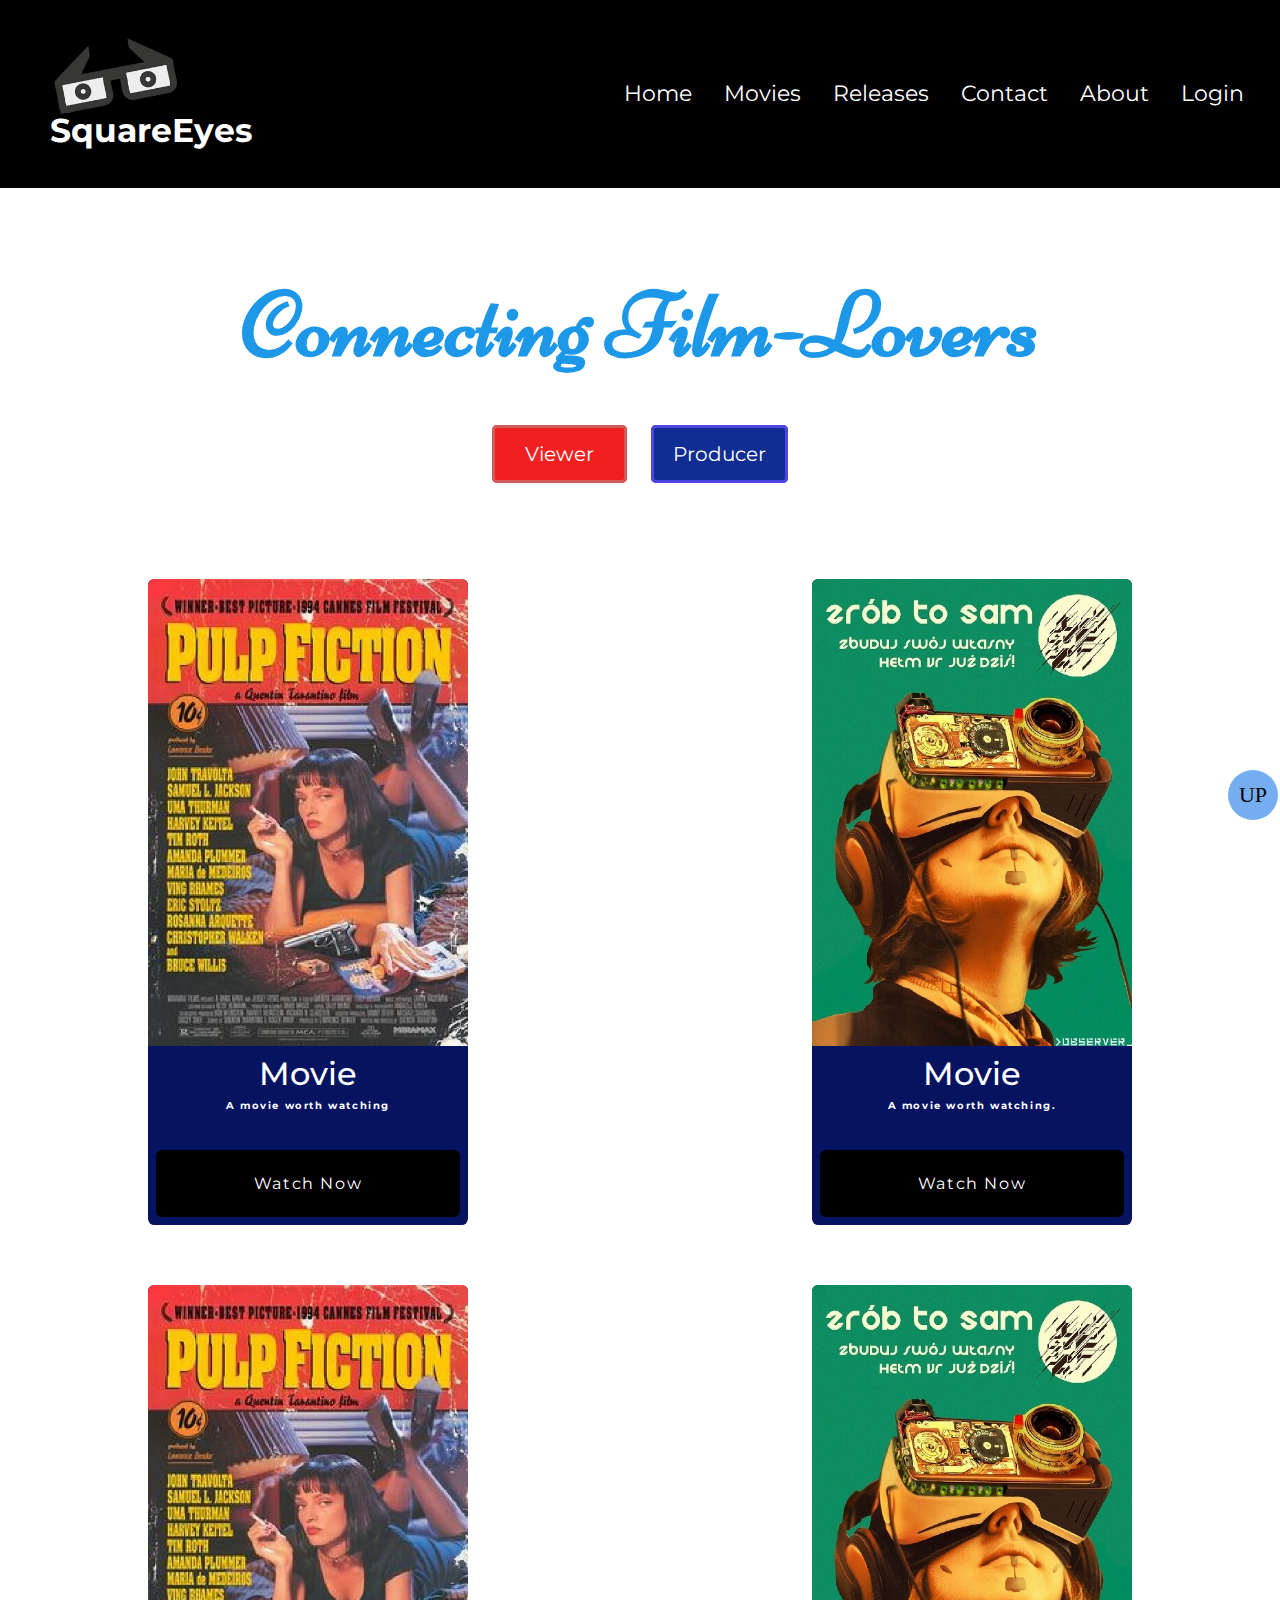
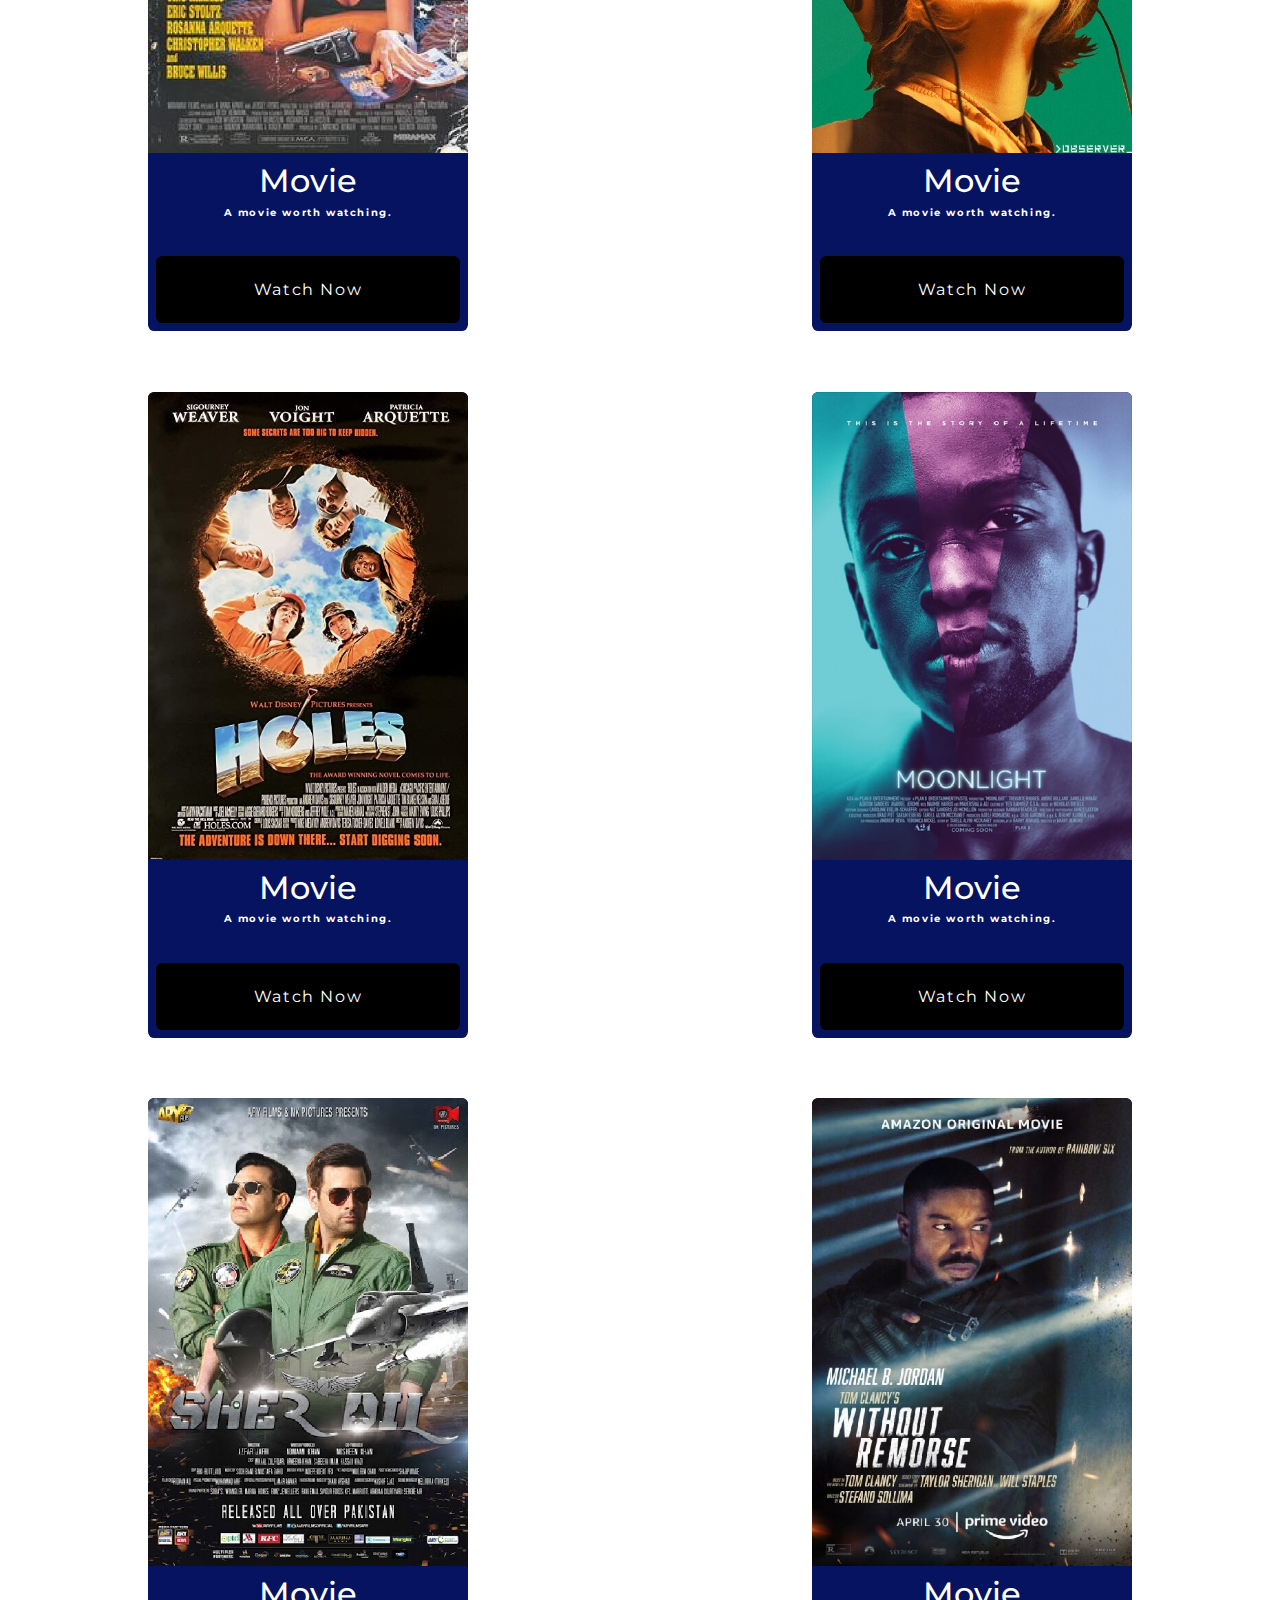
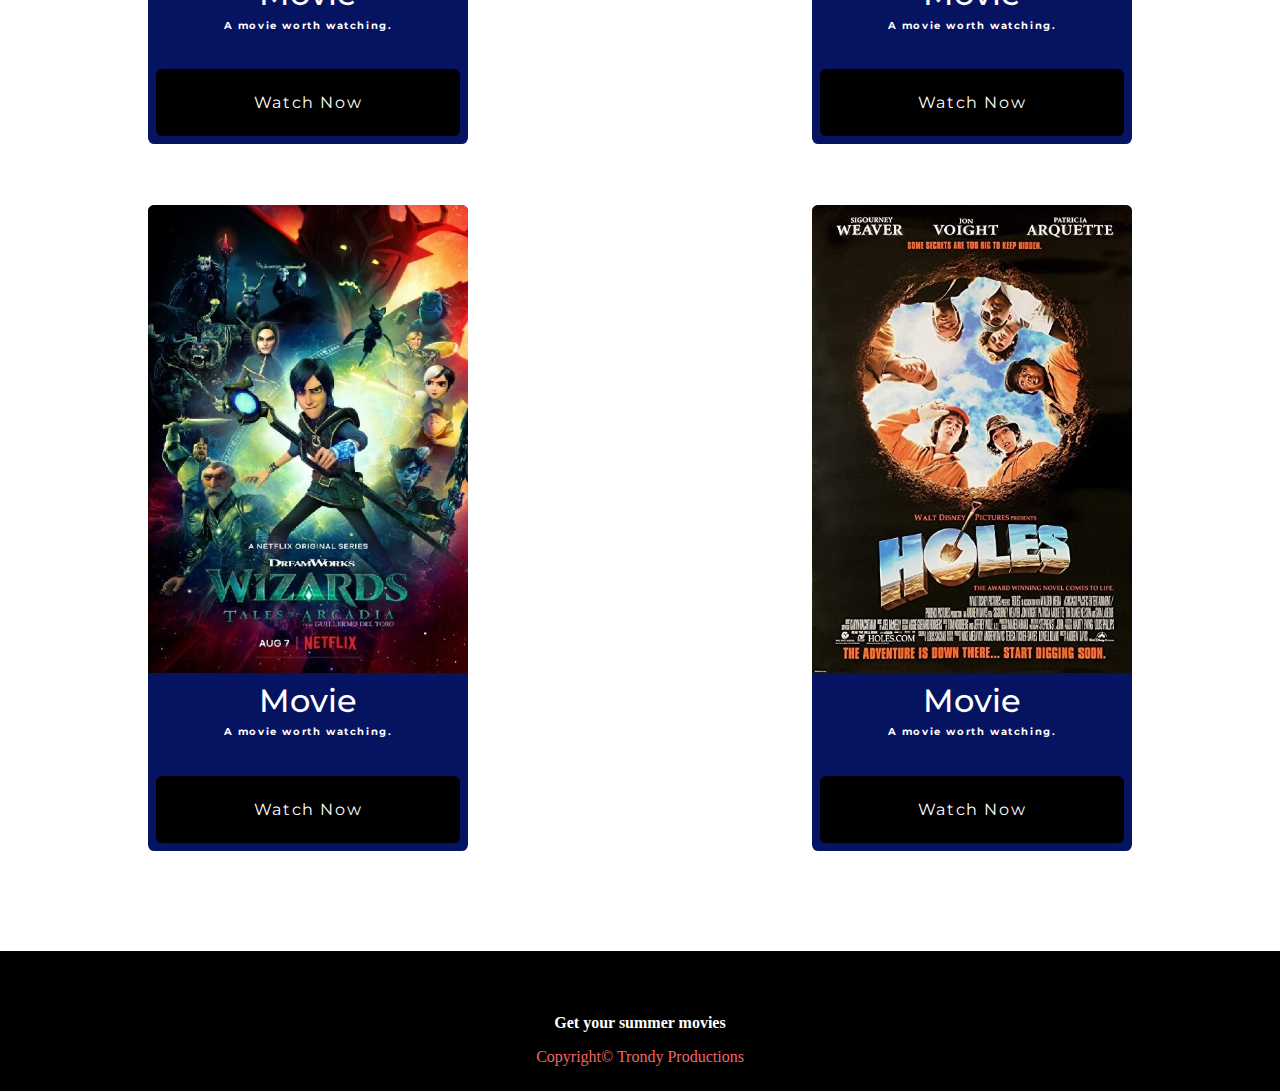
<file: index.html>
<!DOCTYPE html>
<html lang="en">
	<head>
		<meta charset="UTF-8" />
		<meta name="keywords" content="Movies, Watch film, Share movies" />
		<meta name="author" content="Trondy" />
		<meta http-equiv="X-UA-Compatible" content="IE=edge" />
		<meta name="viewport" content="width=device-width, initial-scale=1.0" />
		<title>SquareEyes - Connecting Film-Lovers</title>
		<meta
			name="description"
			content="Streaming high quality media content for millions of users worldwide"
		/>
		<link rel="shortcut icon" type="image/png" href="Images/icon.png" />
		<link rel="stylesheet" href="/styles/nav.css" />
		<link rel="stylesheet" href="/styles/cards.css" />
		<link rel="stylesheet" href="/styles/main.css" />
		<script src="/js/script.js" defer></script>
		<!-- Hotjar Tracking Code for My site -->
		<script>
			(function (h, o, t, j, a, r) {
				h.hj =
					h.hj ||
					function () {
						(h.hj.q = h.hj.q || []).push(arguments);
					};
				h._hjSettings = { hjid: 2723098, hjsv: 6 };
				a = o.getElementsByTagName("head")[0];
				r = o.createElement("script");
				r.async = 1;
				r.src = t + h._hjSettings.hjid + j + h._hjSettings.hjsv;
				a.appendChild(r);
			})(window, document, "https://static.hotjar.com/c/hotjar-", ".js?sv=");
		</script>
	</head>
	<body>
		<nav class="navbar">
			<img src="images/icon.png" class="logo" alt="logo" />
			<h2 class="sitename">SquareEyes</h2>
			<a href="#" class="toggle-button">
				<span class="bar"></span>
				<span class="bar"></span>
				<span class="bar"></span>
				<span class="bar"></span>
			</a>
			<div class="navbar-links">
				<ul>
					<li><a href="index.html">Home</a></li>
					<li><a href="store.html">Movies</a></li>
					<li><a href="news.html">Releases</a></li>
					<li><a href="contact.html">Contact</a></li>
					<li><a href="about.html">About</a></li>
					<li><a href="login.html">Login</a></li>
				</ul>
			</div>
		</nav>
		<div class="mobile-list">
			<ul>
				<li><a href="#">
					<img src="images/navlist.png" class="icon" alt="icon of hamburger" style="width:50px;height:50px;"/>
				</a></li>
				<li><a href="/index.html">
					<img src="images/home.png" class="icon" alt="icon of home" style="width:50px;height:50px;"/>
				</a></li>
				<li><a href="/store.html">
					<img src="images/movies.png" class="icon" alt="icon of movies" style="width:50px;height:50px;"/>
				</a></li>
				<li><a href="/profile.html">
					<img src="images/user.png" class="icon" alt="icon of user" style="width:50px;height:50px;"/>
				</a></li>
				<li><a href="/about.html">
					<img src="images/about.png" class="icon" alt="icon of about" style="width:50px;height:50px;"/>
				</a></li>
			</ul>
		</div>
		<main>
			<section class="topper">
				<div class="h1slogan">
					<h1>Connecting Film-Lovers</h1>
				</div>
				<div class="btn-group">
					<a href="/login.html" class="btn-login">Viewer</a>
					<a href="/producer.html" class="btn-producer">Producer</a>
				</div>
			</section>

			<section class="grid">
				<div class="grid-item">
					<div class="card">
						<img class="card-img" src="./images/1.jpg" alt="Movie" />
						<div class="card-content">
							<h2 class="card-header">Movie</h2>
							<p class="card-text">A movie worth watching</p>
							<a href="/store.html" class="card-btn">Watch Now</a>
						</div>
					</div>
				</div>
				<div class="grid-item">
					<div class="card">
						<img class="card-img" src="./images/2.jpg" alt="Movie" />
						<div class="card-content">
							<h2 class="card-header">Movie</h2>
							<p class="card-text">A movie worth watching.</p>
							<a href="/store.html" class="card-btn">Watch Now</a>
						</div>
					</div>
				</div>
				<div class="grid-item">
					<div class="card">
						<img class="card-img" src="./images/3.jpg" alt="Movie" />
						<div class="card-content">
							<h2 class="card-header">Movie</h2>
							<p class="card-text">A movie worth watching.</p>
							<a href="/store.html" class="card-btn">Watch Now</a>
						</div>
					</div>
				</div>
				<div class="grid-item">
					<div class="card">
						<img class="card-img" src="./images/4.jpg" alt="Movie" />
						<div class="card-content">
							<h2 class="card-header">Movie</h2>
							<p class="card-text">A movie worth watching.</p>
							<a href="/store.html" class="card-btn">Watch Now</a>
						</div>
					</div>
				</div>
				<div class="grid-item">
					<div class="card">
						<img class="card-img" src="./images/5.jpg" alt="Movie" />
						<div class="card-content">
							<h2 class="card-header">Movie</h2>
							<p class="card-text">A movie worth watching.</p>
							<a href="/store.html" class="card-btn">Watch Now</a>
						</div>
					</div>
				</div>
				<div class="grid-item">
					<div class="card">
						<img class="card-img" src="./images/6.jpg" alt="Movie" />
						<div class="card-content">
							<h2 class="card-header">Movie</h2>
							<p class="card-text">A movie worth watching.</p>
							<a href="/store.html" class="card-btn">Watch Now</a>
						</div>
					</div>
				</div>
				<div class="grid-item">
					<div class="card">
						<img class="card-img" src="./images/7.jpg" alt="Movie" />
						<div class="card-content">
							<h2 class="card-header">Movie</h2>
							<p class="card-text">A movie worth watching.</p>
							<a href="/store.html" class="card-btn">Watch Now</a>
						</div>
					</div>
				</div>
				<div class="grid-item">
					<div class="card">
						<img class="card-img" src="./images/8.jpg" alt="Movie" />
						<div class="card-content">
							<h2 class="card-header">Movie</h2>
							<p class="card-text">A movie worth watching.</p>
							<a href="/store.html" class="card-btn">Watch Now</a>
						</div>
					</div>
				</div>
				<div class="grid-item">
					<div class="card">
						<img class="card-img" src="./images/9.jpg" alt="Movie" />
						<div class="card-content">
							<h2 class="card-header">Movie</h2>
							<p class="card-text">A movie worth watching.</p>
							<a href="/store.html" class="card-btn">Watch Now</a>
						</div>
					</div>
				</div>
				<div class="grid-item">
					<div class="card">
						<img class="card-img" src="./images/10.jpg" alt="Movie" />
						<div class="card-content">
							<h2 class="card-header">Movie</h2>
							<p class="card-text">A movie worth watching.</p>
							<a href="/store.html" class="card-btn">Watch Now</a>
						</div>
					</div>
				</div>
			</section>
		</main>

		<footer>
			<section class="footer">
				<div>
					<h2 class="h2footer">Get your summer movies</h2>
					<p class="co">Copyright&copy; Trondy Productions</p>
				</div>
			</section>
			<a class="gotop-btn" href="#">UP</a>
		</footer>
	</body>
</html>
</file>
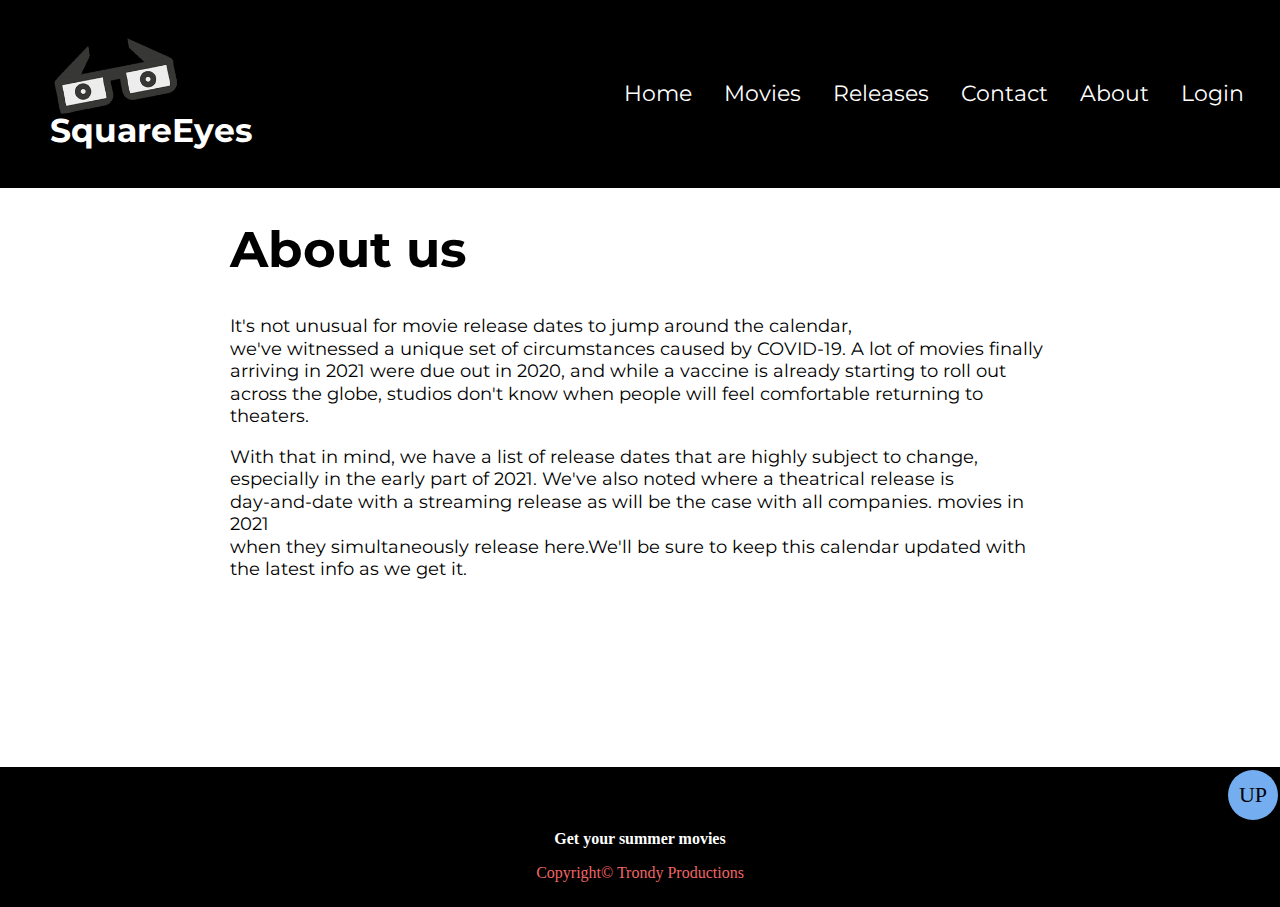
<file: about.html>
<!DOCTYPE html>
<html lang="en">
	<head>
		<meta charset="UTF-8" />
		<meta name="keywords" content="Movies, Watch film, Share movies" />
		<meta name="author" content="Trondy" />
		<meta http-equiv="X-UA-Compatible" content="IE=edge" />
		<meta name="viewport" content="width=device-width, initial-scale=1.0" />
		<title>SquareEyes - About us</title>
		<meta name="description" content="About SquareEyes" />
		<link rel="shortcut icon" type="image/png" href="Images/icon.png" />
		<link rel="stylesheet" href="/styles/nav.css" />
		<link rel="stylesheet" href="/styles/news.css" />
		<script src="/js/script.js" defer></script>
		<!-- Hotjar Tracking Code for My site -->
		<script>
			(function (h, o, t, j, a, r) {
				h.hj =
					h.hj ||
					function () {
						(h.hj.q = h.hj.q || []).push(arguments);
					};
				h._hjSettings = { hjid: 2723098, hjsv: 6 };
				a = o.getElementsByTagName("head")[0];
				r = o.createElement("script");
				r.async = 1;
				r.src = t + h._hjSettings.hjid + j + h._hjSettings.hjsv;
				a.appendChild(r);
			})(window, document, "https://static.hotjar.com/c/hotjar-", ".js?sv=");
		</script>
	</head>
	<body>
		<nav class="navbar">
			<img src="images/icon.png" class="logo" alt="logo" />
			<h2 class="sitename">SquareEyes</h2>
			<a href="#" class="toggle-button">
				<span class="bar"></span>
				<span class="bar"></span>
				<span class="bar"></span>
				<span class="bar"></span>
			</a>
			<div class="navbar-links">
				<ul>
					<li><a href="index.html">Home</a></li>
					<li><a href="store.html">Movies</a></li>
					<li><a href="news.html">Releases</a></li>
					<li><a href="contact.html">Contact</a></li>
					<li><a href="about.html">About</a></li>
					<li><a href="login.html">Login</a></li>
				</ul>
			</div>
		</nav>
		<div class="mobile-list">
			<ul>
				<li><a href="#">
					<img src="images/navlist.png" class="icon" alt="icon of hamburger" style="width:50px;height:50px;"/>
				</a></li>
				<li><a href="/index.html">
					<img src="images/home.png" class="icon" alt="icon of home" style="width:50px;height:50px;"/>
				</a></li>
				<li><a href="/store.html">
					<img src="images/movies.png" class="icon" alt="icon of movies" style="width:50px;height:50px;"/>
				</a></li>
				<li><a href="/profile.html">
					<img src="images/user.png" class="icon" alt="icon of user" style="width:50px;height:50px;"/>
				</a></li>
				<li><a href="/about.html">
					<img src="images/about.png" class="icon" alt="icon of about" style="width:50px;height:50px;"/>
				</a></li>
			</ul>
		</div>
		<main>
			<article class="article">
				<div class="headline">
					<h1>About us</h1>
				</div>

				<div class="article-text">
					<p class="first">
						It's not unusual for movie release dates to jump around the
						calendar, <br />
						we've witnessed a unique set of circumstances caused by COVID-19. A
						lot of movies finally <br />
						arriving in 2021 were due out in 2020, and while a vaccine is
						already starting to roll out <br />
						across the globe, studios don't know when people will feel
						comfortable returning to theaters.
					</p>
					<p class="second">
						With that in mind, we have a list of release dates that are highly
						subject to change, <br />
						especially in the early part of 2021. We've also noted where a
						theatrical release is <br />
						day-and-date with a streaming release as will be the case with all
						companies. movies in 2021 <br />
						when they simultaneously release here.We'll be sure to keep this
						calendar updated with <br />
						the latest info as we get it.
					</p>
				</div>
			</article>
		</main>

		<footer>
			<section class="footer">
				<div>
					<h2 class="h2footer">Get your summer movies</h2>
					<p class="co">Copyright&copy; Trondy Productions</p>
				</div>
			</section>
			<a class="gotop-btn" href="#">UP</a>
		</footer>
	</body>
</html>
</file>
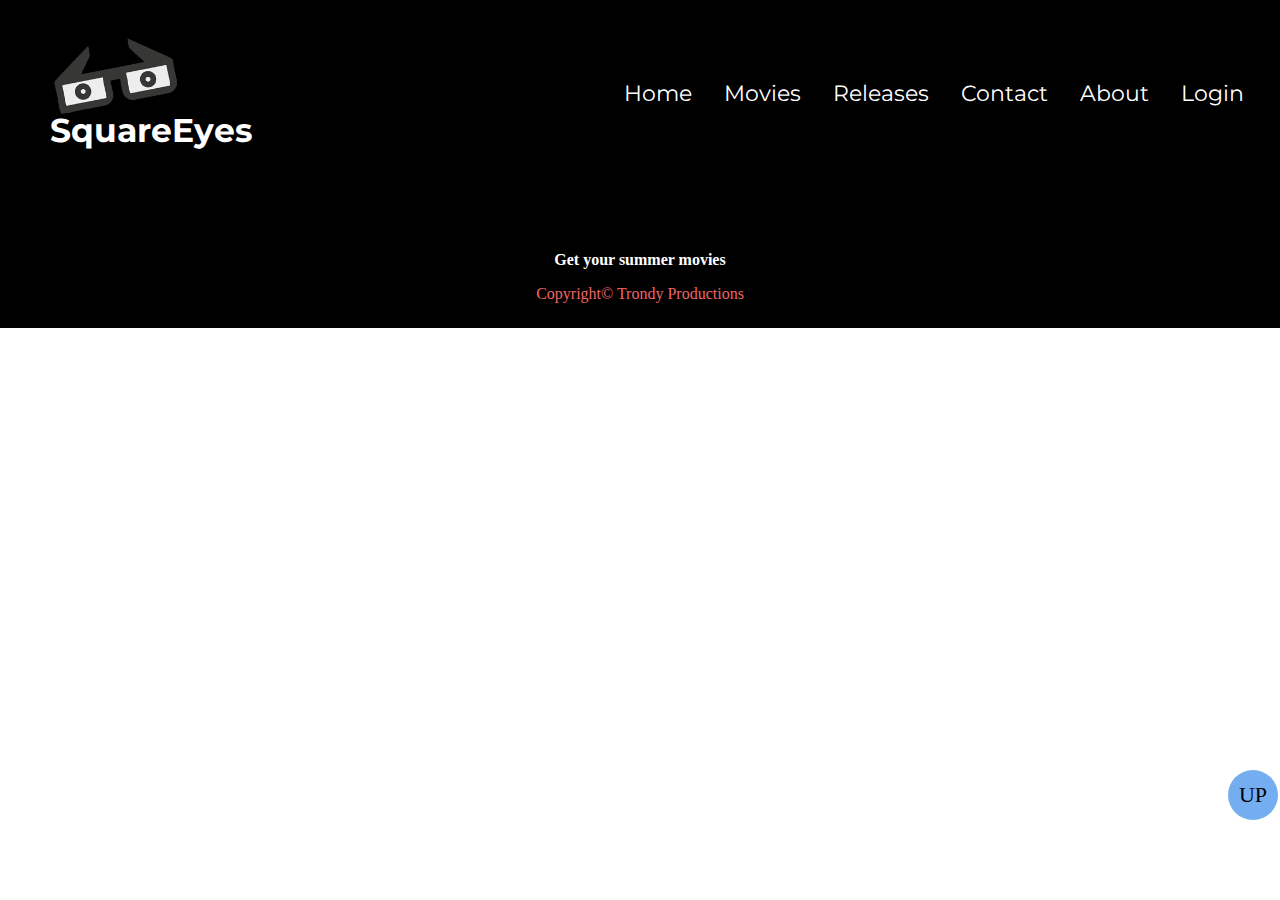
<file: account.html>
<!DOCTYPE html>
<html lang="en">
	<head>
		<meta charset="UTF-8" />
		<meta name="keywords" content="Movies, Watch film, Share movies" />
		<meta name="author" content="Trondy" />
		<meta http-equiv="X-UA-Compatible" content="IE=edge" />
		<meta name="viewport" content="width=device-width, initial-scale=1.0" />
		<title>SquareEyes - Account page</title>
		<meta name="description" content="SquareEyes - Your Account" />
		<link rel="shortcut icon" type="image/png" href="Images/icon.png" />
		<link rel="stylesheet" href="/styles/nav.css" />
		<script src="/js/script.js" defer></script>
		<!-- Hotjar Tracking Code for My site -->
		<script>
			(function (h, o, t, j, a, r) {
				h.hj =
					h.hj ||
					function () {
						(h.hj.q = h.hj.q || []).push(arguments);
					};
				h._hjSettings = { hjid: 2723098, hjsv: 6 };
				a = o.getElementsByTagName("head")[0];
				r = o.createElement("script");
				r.async = 1;
				r.src = t + h._hjSettings.hjid + j + h._hjSettings.hjsv;
				a.appendChild(r);
			})(window, document, "https://static.hotjar.com/c/hotjar-", ".js?sv=");
		</script>
	</head>
	<body>
		<nav class="navbar">
			<img src="images/icon.png" class="logo" alt="logo" />
			<h2 class="sitename">SquareEyes</h2>
			<a href="#" class="toggle-button">
				<span class="bar"></span>
				<span class="bar"></span>
				<span class="bar"></span>
				<span class="bar"></span>
			</a>
			<div class="navbar-links">
				<ul>
					<li><a href="index.html">Home</a></li>
					<li><a href="store.html">Movies</a></li>
					<li><a href="news.html">Releases</a></li>
					<li><a href="contact.html">Contact</a></li>
					<li><a href="about.html">About</a></li>
					<li><a href="login.html">Login</a></li>
				</ul>
			</div>
		</nav>
		<div class="mobile-list">
			<ul>
				<li><a href="#">
					<img src="images/navlist.png" class="icon" alt="icon of hamburger" style="width:50px;height:50px;"/>
				</a></li>
				<li><a href="/index.html">
					<img src="images/home.png" class="icon" alt="icon of home" style="width:50px;height:50px;"/>
				</a></li>
				<li><a href="/store.html">
					<img src="images/movies.png" class="icon" alt="icon of movies" style="width:50px;height:50px;"/>
				</a></li>
				<li><a href="/profile.html">
					<img src="images/user.png" class="icon" alt="icon of user" style="width:50px;height:50px;"/>
				</a></li>
				<li><a href="/about.html">
					<img src="images/about.png" class="icon" alt="icon of about" style="width:50px;height:50px;"/>
				</a></li>
			</ul>
		</div>
		<footer>
			<section class="footer">
				<div>
					<h2 class="h2footer">Get your summer movies</h2>
					<p class="co">Copyright&copy; Trondy Productions</p>
				</div>
			</section>
			<a class="gotop-btn" href="#">UP</a>
		</footer>
	</body>
</html>
</file>
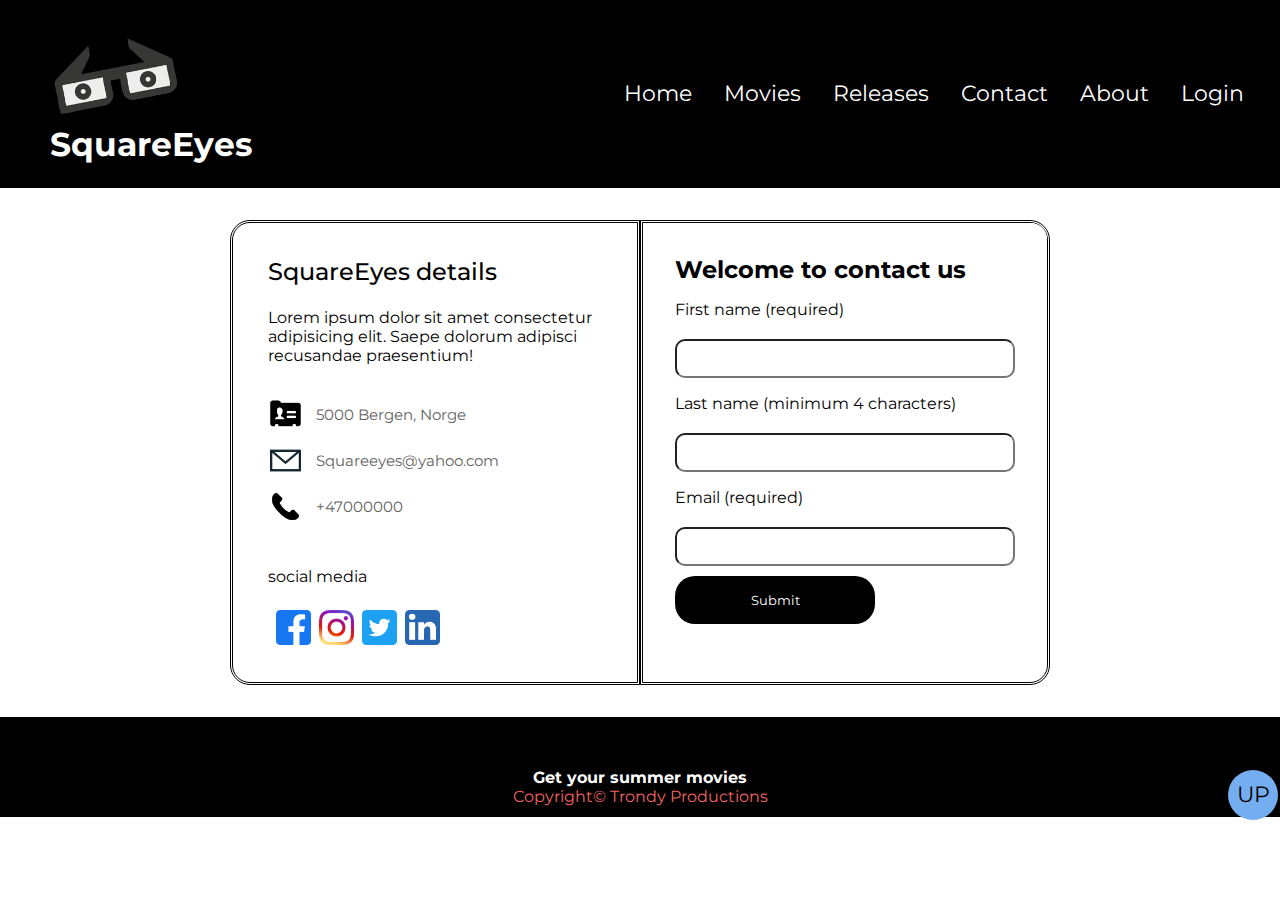
<file: contact.html>
<!DOCTYPE html>
<html lang="en">
	<head>
		<meta charset="UTF-8" />
		<meta name="keywords" content="Movies, Watch film, Share movies" />
		<meta name="author" content="Trondy" />
		<meta http-equiv="X-UA-Compatible" content="IE=edge" />
		<meta name="viewport" content="width=device-width, initial-scale=1.0" />
		<title>SquareEyes - Contact us</title>
		<meta name="description" content="SquareEyes Support" />
		<link rel="shortcut icon" type="image/png" href="Images/icon.png" />
		<link rel="stylesheet" href="/styles/nav.css" />
		<link rel="stylesheet" href="/styles/contactform.css" />
		<script src="/js/script.js" defer></script>
		<!-- Hotjar Tracking Code for My site -->
		<script>
			(function (h, o, t, j, a, r) {
				h.hj =
					h.hj ||
					function () {
						(h.hj.q = h.hj.q || []).push(arguments);
					};
				h._hjSettings = { hjid: 2723098, hjsv: 6 };
				a = o.getElementsByTagName("head")[0];
				r = o.createElement("script");
				r.async = 1;
				r.src = t + h._hjSettings.hjid + j + h._hjSettings.hjsv;
				a.appendChild(r);
			})(window, document, "https://static.hotjar.com/c/hotjar-", ".js?sv=");
		</script>
	</head>
	<body>
		<nav class="navbar">
			<img src="images/icon.png" class="logo" alt="logo" />
			<h2 class="sitename">SquareEyes</h2>
			<a href="#" class="toggle-button">
				<span class="bar"></span>
				<span class="bar"></span>
				<span class="bar"></span>
				<span class="bar"></span>
			</a>
			<div class="navbar-links">
				<ul>
					<li><a href="index.html">Home</a></li>
					<li><a href="store.html">Movies</a></li>
					<li><a href="news.html">Releases</a></li>
					<li><a href="contact.html">Contact</a></li>
					<li><a href="about.html">About</a></li>
					<li><a href="login.html">Login</a></li>
				</ul>
			</div>
		</nav>
		<div class="mobile-list">
			<ul>
				<li><a href="#">
					<img src="images/navlist.png" class="icon" alt="icon of hamburger" style="width:50px;height:50px;"/>
				</a></li>
				<li><a href="/index.html">
					<img src="images/home.png" class="icon" alt="icon of home" style="width:50px;height:50px;"/>
				</a></li>
				<li><a href="/store.html">
					<img src="images/movies.png" class="icon" alt="icon of movies" style="width:50px;height:50px;"/>
				</a></li>
				<li><a href="/profile.html">
					<img src="images/user.png" class="icon" alt="icon of user" style="width:50px;height:50px;"/>
				</a></li>
				<li><a href="/about.html">
					<img src="images/about.png" class="icon" alt="icon of about" style="width:50px;height:50px;"/>
				</a></li>
			</ul>
		</div>
		<main>
			<div class="container">
				<div class="form">
				  <div class="contact-info">
					<h3 class="title">SquareEyes details</h3>
					<p class="text">
					  Lorem ipsum dolor sit amet consectetur adipisicing elit. Saepe
					  dolorum adipisci recusandae praesentium!
					</p>
		  
					<div class="info">
					  <div class="information">
						<img src="images/adress.png" class="icon" alt="adress icon" />
						<p>5000 Bergen, Norge</p>
					  </div>
					  <div class="information">
						<img src="images/mail.png" class="icon" alt="mail icon" />
						<p>Squareeyes@yahoo.com</p>
					  </div>
					  <div class="information">
						<img src="images/phone.png" class="icon" alt="phone icon" />
						<p>+47000000</p>
					  </div>
					</div>
		  
					<div class="social-media">
					  <p>social media</p>
					  <div class="social-icons">
						<a href="#">
							<img src="images/facebook.png" class="icon" alt="Facebook link" />
						</a>
						<a href="#">
							<img src="images/instagram.png" class="icon" alt="instagram link" />
						</a>
						<a href="#">
							<img src="images/twitter.png" class="icon" alt="twitter link" />
						</a>
						<a href="#">
							<img src="images/linkedin.png" class="icon" alt="linkedin link" />
						</a>
					  </div>
					</div>
				  </div>
		  
				  <div class="contact-container">
					<form id="contactForm">
						<div>
							<h2>Welcome to contact us</h2>
							<label>
								First name (required)
								<input name="firstName" id="firstName" />
							</label>
							<div class="form-error" id="firstNameError">Please enter your first name</div>
						</div>
		
						<div>
							<label>
								Last name (minimum 4 characters)
								<input name="lastName" id="lastName" />
							</label>
							<div class="form-error" id="lastNameError">Your last name must be at least 4 characters</div>
						</div>
		
						<div>
							<label>
								Email (required)
								<input name="email" id="email" />
							</label>
							<div class="form-error" id="emailError">Please enter a valid email address</div>
						</div>
		
						<button>Submit</button>
					</form>
				  </div>
				</div>
			  </div>
		  
			  <script src="/js/contact.js"></script>
		</main>

		<footer>
			<section class="footer">
				<div>
					<h2 class="h2footer">Get your summer movies</h2>
					<p class="co">Copyright&copy; Trondy Productions</p>
				</div>
			</section>
			<a class="gotop-btn" href="#">UP</a>
		</footer>
	</body>
</html>
</file>
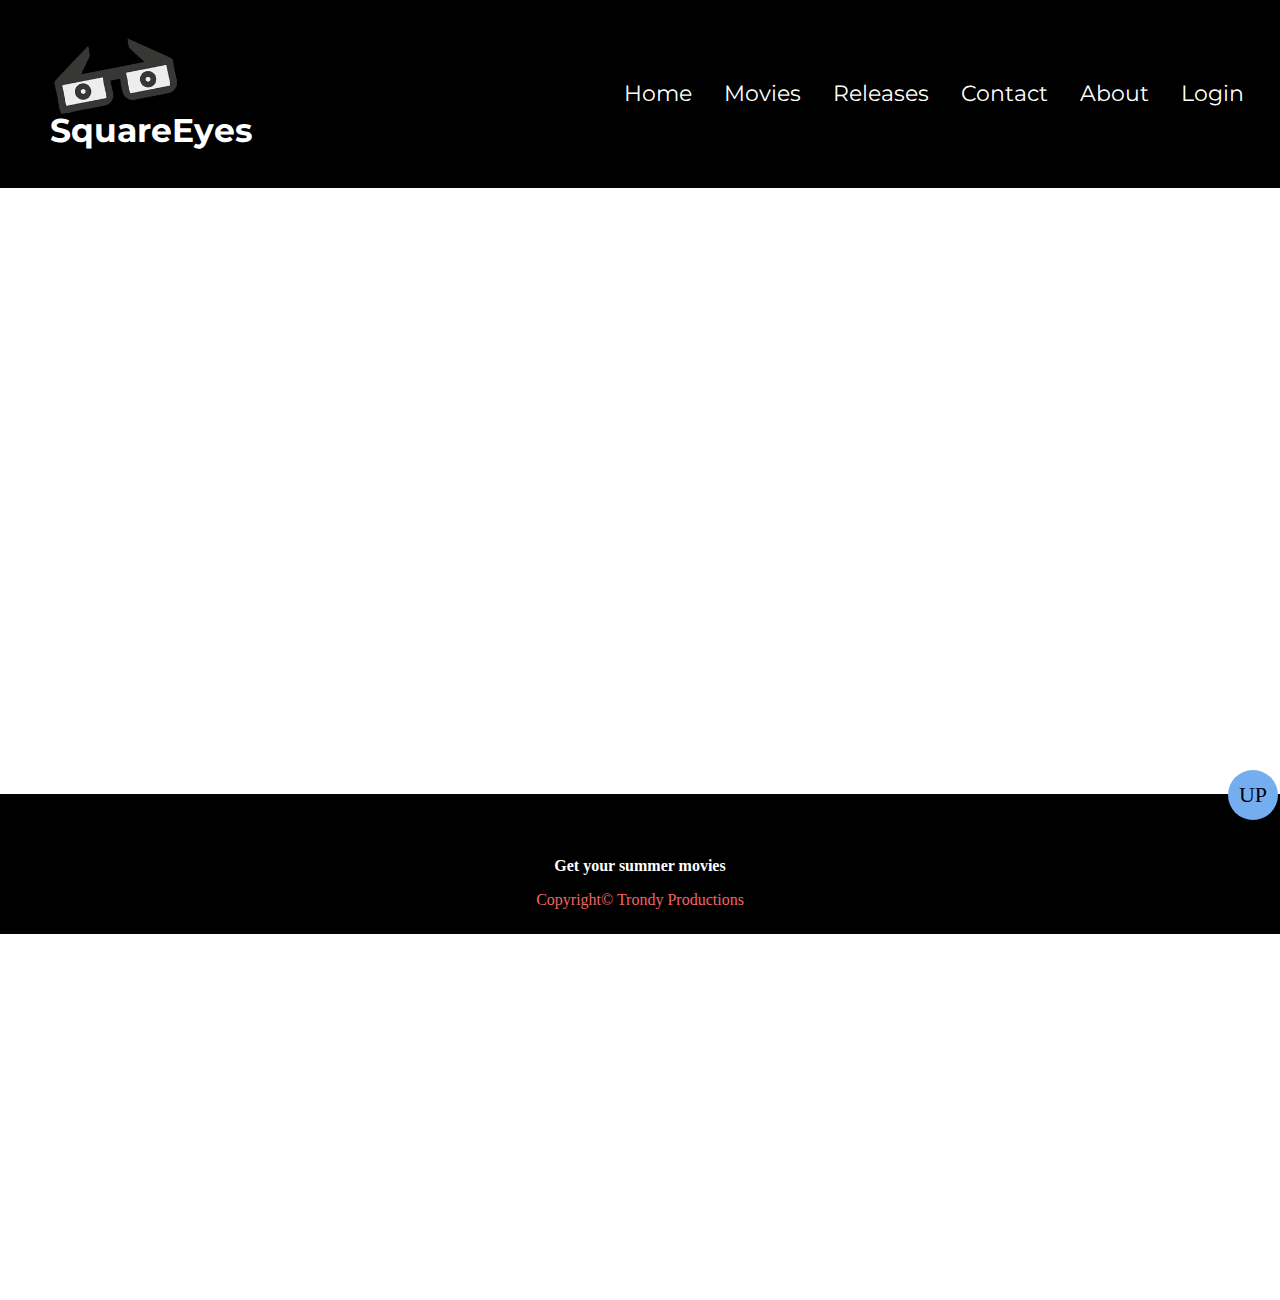
<file: film.html>
<!DOCTYPE html>
<html lang="en">
	<head>
		<meta charset="UTF-8" />
		<meta name="keywords" content="Movies, Watch film, Share movies" />
		<meta name="author" content="Trondy" />
		<meta http-equiv="X-UA-Compatible" content="IE=edge" />
		<meta name="viewport" content="width=device-width, initial-scale=1.0" />
		<title>SquareEyes - Watch movie</title>
		<meta name="description" content="Streaming service from SquareEyes" />
		<link rel="shortcut icon" type="image/png" href="Images/icon.png" />
		<link rel="stylesheet" href="/styles/nav.css" />
		<link rel="stylesheet" href="/styles/news.css" />
		<script src="/js/script.js" defer></script>
		<!-- Hotjar Tracking Code for My site -->
		<script>
			(function (h, o, t, j, a, r) {
				h.hj =
					h.hj ||
					function () {
						(h.hj.q = h.hj.q || []).push(arguments);
					};
				h._hjSettings = { hjid: 2723098, hjsv: 6 };
				a = o.getElementsByTagName("head")[0];
				r = o.createElement("script");
				r.async = 1;
				r.src = t + h._hjSettings.hjid + j + h._hjSettings.hjsv;
				a.appendChild(r);
			})(window, document, "https://static.hotjar.com/c/hotjar-", ".js?sv=");
		</script>
	</head>
	<body>
		<nav class="navbar">
			<img src="images/icon.png" class="logo" alt="logo" />
			<h2 class="sitename">SquareEyes</h2>
			<a href="#" class="toggle-button">
				<span class="bar"></span>
				<span class="bar"></span>
				<span class="bar"></span>
				<span class="bar"></span>
			</a>
			<div class="navbar-links">
				<ul>
					<li><a href="index.html">Home</a></li>
					<li><a href="store.html">Movies</a></li>
					<li><a href="news.html">Releases</a></li>
					<li><a href="contact.html">Contact</a></li>
					<li><a href="about.html">About</a></li>
					<li><a href="login.html">Login</a></li>
				</ul>
			</div>
		</nav>
		<div class="mobile-list">
			<ul>
				<li><a href="#">
					<img src="images/navlist.png" class="icon" alt="icon of hamburger" style="width:50px;height:50px;"/>
				</a></li>
				<li><a href="/index.html">
					<img src="images/home.png" class="icon" alt="icon of home" style="width:50px;height:50px;"/>
				</a></li>
				<li><a href="/store.html">
					<img src="images/movies.png" class="icon" alt="icon of movies" style="width:50px;height:50px;"/>
				</a></li>
				<li><a href="/profile.html">
					<img src="images/user.png" class="icon" alt="icon of user" style="width:50px;height:50px;"/>
				</a></li>
				<li><a href="/about.html">
					<img src="images/about.png" class="icon" alt="icon of about" style="width:50px;height:50px;"/>
				</a></li>
			</ul>
		</div>
		<main class="main-content">
			<div class="film-frame">
				<iframe
					width="798"
					height="449"
					src="https://www.youtube.com/embed/s7EdQ4FqbhY"
					title="YouTube video player"
					frameborder="0"
					allow="accelerometer; autoplay; clipboard-write; encrypted-media; gyroscope; picture-in-picture"
					allowfullscreen
				></iframe>
			</div>
		</main>

		<footer>
			<section class="footer">
				<div>
					<h2 class="h2footer">Get your summer movies</h2>
					<p class="co">Copyright&copy; Trondy Productions</p>
				</div>
			</section>
			<a class="gotop-btn" href="#">UP</a>
		</footer>
	</body>
</html>
</file>
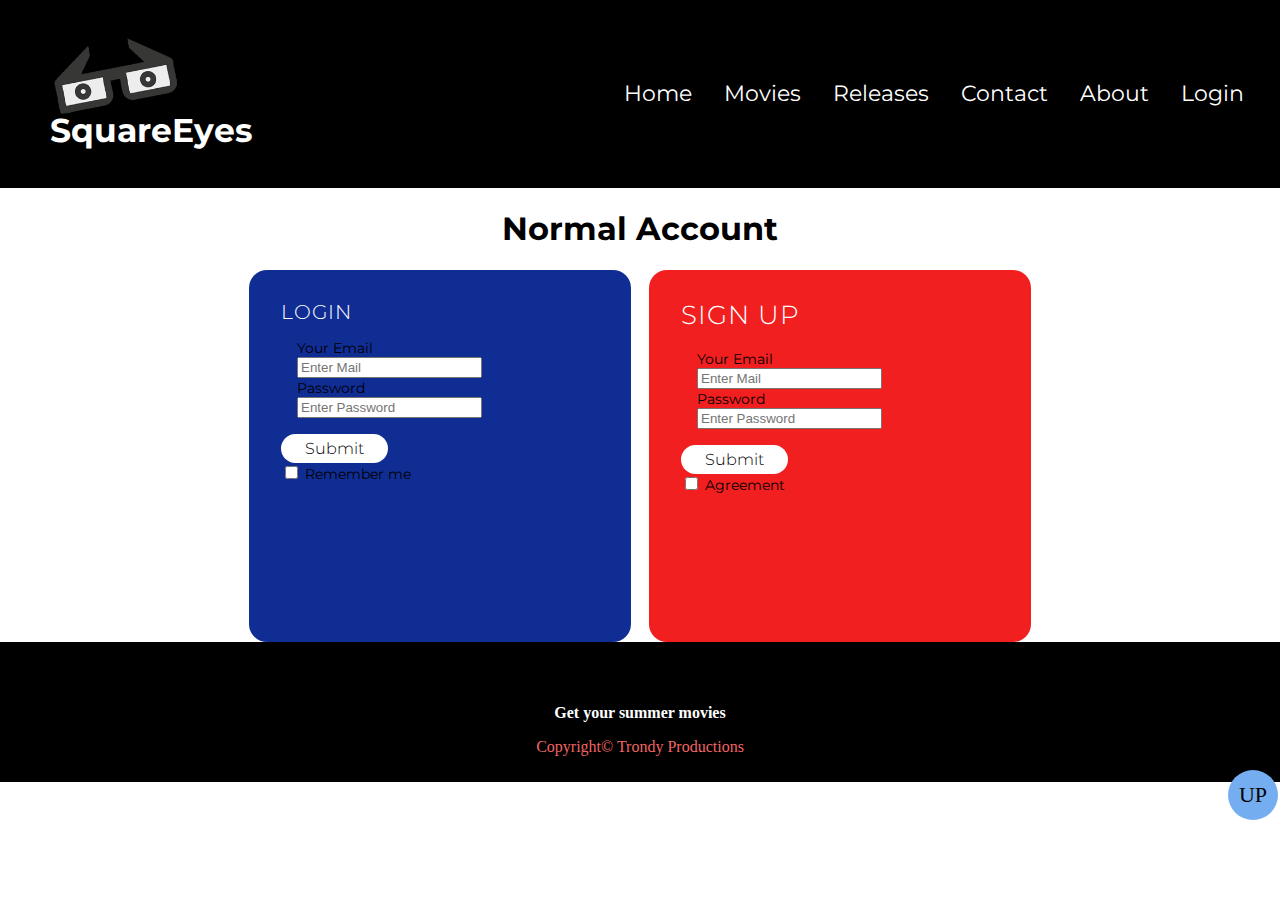
<file: login.html>
<!DOCTYPE html>
<html lang="en">
<head>
    <meta charset="UTF-8">
    <meta name="keywords" content="Movies, Watch film, Share movies">
    <meta name="author" content="Trondy">
    <meta http-equiv="X-UA-Compatible" content="IE=edge">
    <meta name="viewport" content="width=device-width, initial-scale=1.0">
    <title>SquareEyes - Login page</title>
    <meta name="description" content="Login page for SquareEyes ">
     
    <link rel="shortcut icon" type="image/png" href="Images/icon.png">
    <link rel="stylesheet" href="/styles/login.css">
    <link rel="stylesheet" href="/styles/nav.css">
    <script src="/js/script.js" defer></script>
    <!-- Hotjar Tracking Code for My site -->
<script>
  (function(h,o,t,j,a,r){
      h.hj=h.hj||function(){(h.hj.q=h.hj.q||[]).push(arguments)};
      h._hjSettings={hjid:2723098,hjsv:6};
      a=o.getElementsByTagName('head')[0];
      r=o.createElement('script');r.async=1;
      r.src=t+h._hjSettings.hjid+j+h._hjSettings.hjsv;
      a.appendChild(r);
  })(window,document,'https://static.hotjar.com/c/hotjar-','.js?sv=');
</script>
</head>
<body>
  <nav class="navbar">
    <img src="images/icon.png" class="logo" alt="logo">
    <h2 class="sitename">SquareEyes</h2>
    <a href="#" class="toggle-button">
      <span class="bar"></span>
      <span class="bar"></span>
      <span class="bar"></span>
      <span class="bar"></span>
    </a>
    <div class="navbar-links">
      <ul>
        <li><a href="index.html">Home</a></li>
        <li><a href="store.html">Movies</a></li>
        <li><a href="news.html">Releases</a></li>
        <li><a href="contact.html">Contact</a></li>
        <li><a href="about.html">About</a></li>
        <li><a href="login.html">Login</a></li>
      </ul>
    </div>
  </nav>
  <div class="mobile-list">
    <ul>
      <li><a href="#">
        <img src="images/navlist.png" class="icon" alt="icon of hamburger" style="width:50px;height:50px;"/>
      </a></li>
      <li><a href="/index.html">
        <img src="images/home.png" class="icon" alt="icon of home" style="width:50px;height:50px;"/>
      </a></li>
      <li><a href="/store.html">
        <img src="images/movies.png" class="icon" alt="icon of movies" style="width:50px;height:50px;"/>
      </a></li>
      <li><a href="/profile.html">
        <img src="images/user.png" class="icon" alt="icon of user" style="width:50px;height:50px;"/>
      </a></li>
      <li><a href="/about.html">
        <img src="images/about.png" class="icon" alt="icon of about" style="width:50px;height:50px;"/>
      </a></li>
    </ul>
  </div>
  <div class="h1signup">
    <h1>Normal Account</h1>
</div>
  

    <div class="login-form">
      <div class="first">
        <h2 class="title">Sign up</h2>
        
        <form class="form">
          <label for="email">Your Email</label><br>
          <input type="text" placeholder="Enter Mail" id="email" name="email"><br>
          <label  for="password">Password</label><br>
          <input type="text" placeholder="Enter Password" id="password" name="password"><br>
        </form>
          <a href="/profile.html" id="btn-login">Submit</a><br>
          <label>
              <input type="checkbox" name="accept"> <span class="agreement">Agreement</span>
              </label>     
        </form>
        
      </div>
      
            <div class="second">
              <h2 class="subheading">Login</h2>
                
              <form class="form">
                <label for="email">Your Email</label><br>
                <input type="text" placeholder="Enter Mail" id="email" name="email"><br>
                <label  for="password">Password</label><br>
                <input type="text" placeholder="Enter Password" id="password" name="password"><br>
              </form>
                <a href="/profile.html" id="btn-signup">Submit</a><br>
                <label>
                <input type="checkbox" name="remember"> <span class="remember">Remember me</span>
                </label>
            </div>
          
              
      </div>
      
    </div>
    
    
    <footer>
			<section class="footer">
				<div>
					<h2 class="h2footer">Get your summer movies</h2>
					<p class="co">Copyright&copy; Trondy Productions</p>
				</div>
			</section>
			<a class="gotop-btn" href="#">UP</a>
		</footer>
    
        
</body>
</html>
</file>
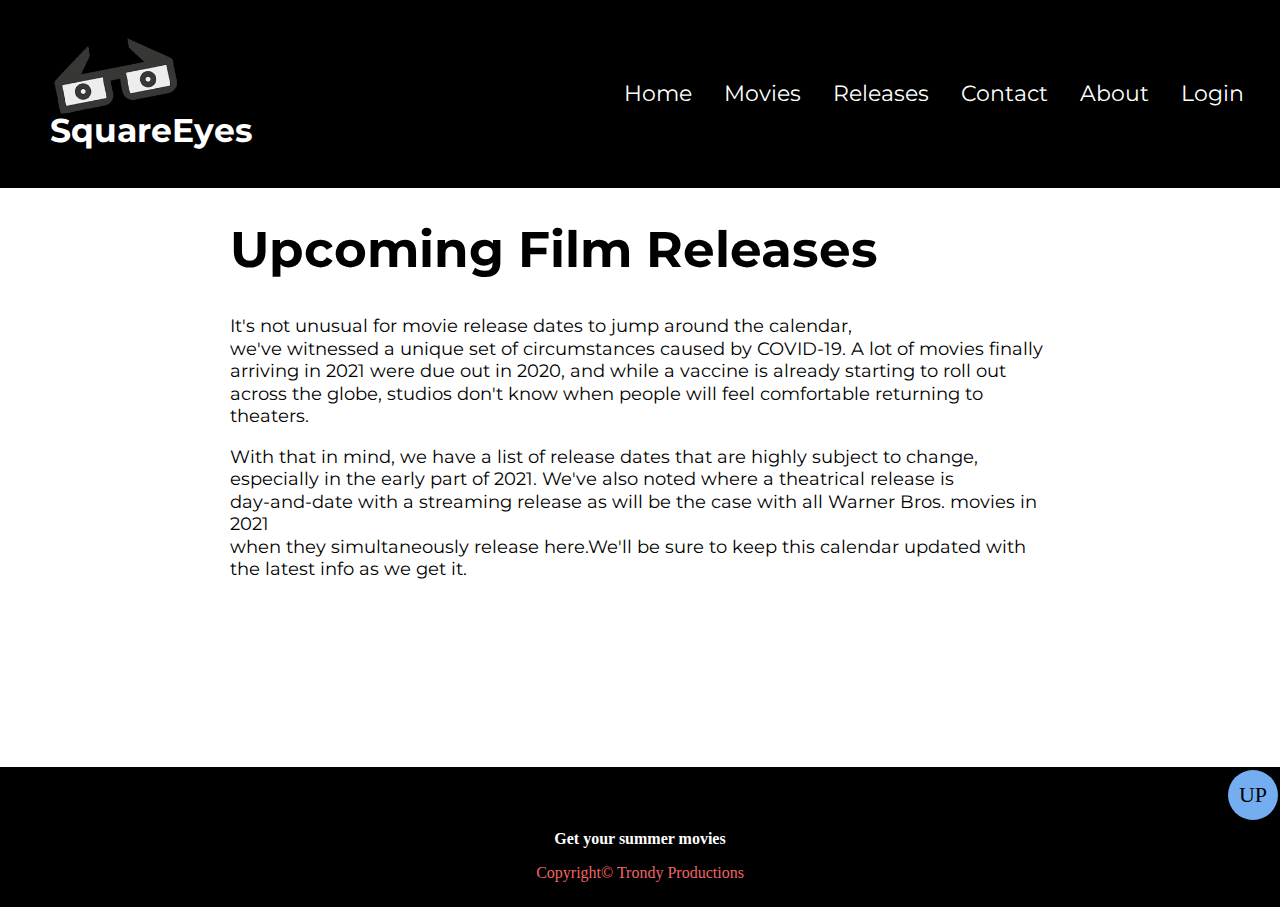
<file: news.html>
<!DOCTYPE html>
<html lang="en">
	<head>
		<meta http-equiv="Content-Type" content="text/html; charset=utf-8" />
		<meta name="keywords" content="Movies, Watch film, Share movies" />
		<meta name="author" content="Trondy" />
		<meta http-equiv="X-UA-Compatible" content="IE=edge" />
		<meta name="viewport" content="width=device-width, initial-scale=1.0" />
		<title>News about our movies</title>
		<meta name="description" content="News about SquareEyes" />
		<link rel="shortcut icon" type="image/png" href="Images/icon.png" />
		<link rel="stylesheet" href="/styles/nav.css" />
		<link rel="stylesheet" href="/styles/news.css" />
		<script src="/js/script.js" defer></script>
		<!-- Hotjar Tracking Code for My site -->
		<script>
			(function (h, o, t, j, a, r) {
				h.hj =
					h.hj ||
					function () {
						(h.hj.q = h.hj.q || []).push(arguments);
					};
				h._hjSettings = { hjid: 2723098, hjsv: 6 };
				a = o.getElementsByTagName("head")[0];
				r = o.createElement("script");
				r.async = 1;
				r.src = t + h._hjSettings.hjid + j + h._hjSettings.hjsv;
				a.appendChild(r);
			})(window, document, "https://static.hotjar.com/c/hotjar-", ".js?sv=");
		</script>
	</head>
	<body>
		<nav class="navbar">
			<img src="images/icon.png" class="logo" alt="logo" />
			<h2 class="sitename">SquareEyes</h2>
			<a href="#" class="toggle-button">
				<span class="bar"></span>
				<span class="bar"></span>
				<span class="bar"></span>
				<span class="bar"></span>
			</a>
			<div class="navbar-links">
				<ul>
					<li><a href="index.html">Home</a></li>
					<li><a href="store.html">Movies</a></li>
					<li><a href="news.html">Releases</a></li>
					<li><a href="contact.html">Contact</a></li>
					<li><a href="about.html">About</a></li>
					<li><a href="login.html">Login</a></li>
				</ul>
			</div>
		</nav>
		<div class="mobile-list">
			<ul>
				<li><a href="#">
					<img src="images/navlist.png" class="icon" alt="icon of hamburger" style="width:50px;height:50px;"/>
				</a></li>
				<li><a href="/index.html">
					<img src="images/home.png" class="icon" alt="icon of home" style="width:50px;height:50px;"/>
				</a></li>
				<li><a href="/store.html">
					<img src="images/movies.png" class="icon" alt="icon of movies" style="width:50px;height:50px;"/>
				</a></li>
				<li><a href="/profile.html">
					<img src="images/user.png" class="icon" alt="icon of user" style="width:50px;height:50px;"/>
				</a></li>
				<li><a href="/about.html">
					<img src="images/about.png" class="icon" alt="icon of about" style="width:50px;height:50px;"/>
				</a></li>
			</ul>
		</div>
		<main>
			<article class="article">
				<div class="headline">
					<h1>Upcoming Film Releases</h1>
				</div>

				<div class="article-text">
					<p class="first">
						It's not unusual for movie release dates to jump around the
						calendar, <br />
						we've witnessed a unique set of circumstances caused by COVID-19. A
						lot of movies finally <br />
						arriving in 2021 were due out in 2020, and while a vaccine is
						already starting to roll out <br />
						across the globe, studios don't know when people will feel
						comfortable returning to theaters.
					</p>
					<p class="second">
						With that in mind, we have a list of release dates that are highly
						subject to change, <br />
						especially in the early part of 2021. We've also noted where a
						theatrical release is <br />
						day-and-date with a streaming release as will be the case with all
						Warner Bros. movies in 2021 <br />
						when they simultaneously release here.We'll be sure to keep this
						calendar updated with <br />
						the latest info as we get it.
					</p>
				</div>
			</article>
		</main>

		<footer>
			<section class="footer">
				<div>
					<h2 class="h2footer">Get your summer movies</h2>
					<p class="co">Copyright&copy; Trondy Productions</p>
				</div>
			</section>
			<a class="gotop-btn" href="#">UP</a>
		</footer>
	</body>
</html>
</file>
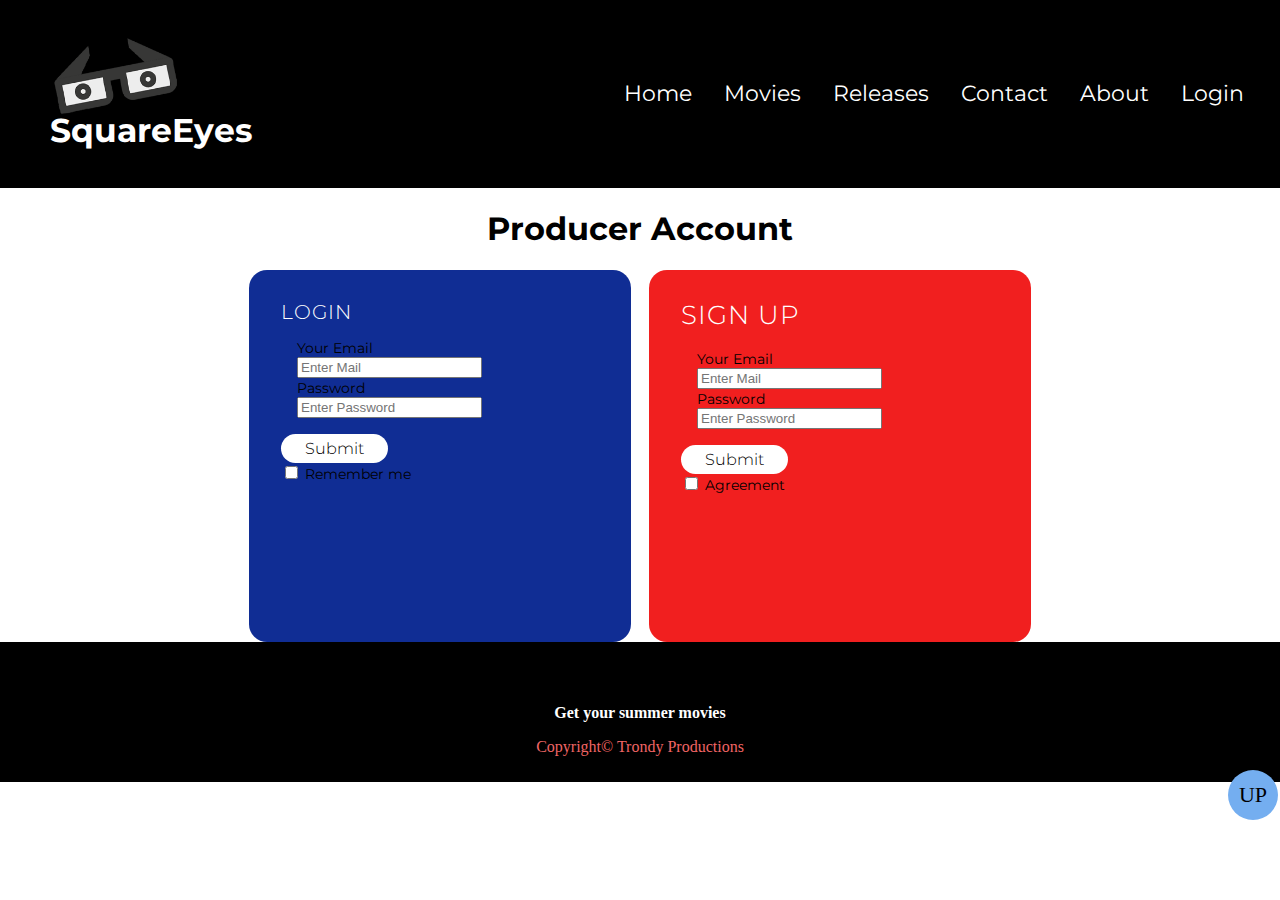
<file: producer.html>
<!DOCTYPE html>
<html lang="en">
<head>
    <meta charset="UTF-8">
    <meta name="keywords" content="Movies, Watch film, Share movies">
    <meta name="author" content="Trondy">
    <meta http-equiv="X-UA-Compatible" content="IE=edge">
    <meta name="viewport" content="width=device-width, initial-scale=1.0">
    <title>SquareEyes - Login page</title>
    <meta name="description" content="Login page for SquareEyes ">
     
    <link rel="shortcut icon" type="image/png" href="Images/icon.png">
    <link rel="stylesheet" href="/styles/login.css">
    <link rel="stylesheet" href="/styles/nav.css">
    <script src="/js/script.js" defer></script>
    <!-- Hotjar Tracking Code for My site -->
<script>
  (function(h,o,t,j,a,r){
      h.hj=h.hj||function(){(h.hj.q=h.hj.q||[]).push(arguments)};
      h._hjSettings={hjid:2723098,hjsv:6};
      a=o.getElementsByTagName('head')[0];
      r=o.createElement('script');r.async=1;
      r.src=t+h._hjSettings.hjid+j+h._hjSettings.hjsv;
      a.appendChild(r);
  })(window,document,'https://static.hotjar.com/c/hotjar-','.js?sv=');
</script>
</head>
<body>
  <nav class="navbar">
    <img src="images/icon.png" class="logo" alt="logo">
    <h2 class="sitename">SquareEyes</h2>
    <a href="#" class="toggle-button">
      <span class="bar"></span>
      <span class="bar"></span>
      <span class="bar"></span>
      <span class="bar"></span>
    </a>
    <div class="navbar-links">
      <ul>
        <li><a href="index.html">Home</a></li>
        <li><a href="store.html">Movies</a></li>
        <li><a href="news.html">Releases</a></li>
        <li><a href="contact.html">Contact</a></li>
        <li><a href="about.html">About</a></li>
        <li><a href="login.html">Login</a></li>
      </ul>
    </div>
  </nav>
  <div class="mobile-list">
    <ul>
      <li><a href="#">
        <img src="images/navlist.png" class="icon" alt="icon of hamburger" style="width:50px;height:50px;"/>
      </a></li>
      <li><a href="/index.html">
        <img src="images/home.png" class="icon" alt="icon of home" style="width:50px;height:50px;"/>
      </a></li>
      <li><a href="/store.html">
        <img src="images/movies.png" class="icon" alt="icon of movies" style="width:50px;height:50px;"/>
      </a></li>
      <li><a href="/profile.html">
        <img src="images/user.png" class="icon" alt="icon of user" style="width:50px;height:50px;"/>
      </a></li>
      <li><a href="/about.html">
        <img src="images/about.png" class="icon" alt="icon of about" style="width:50px;height:50px;"/>
      </a></li>
    </ul>
  </div>
  <div class="h1signup">
    <h1>Producer Account</h1>
</div>
  

    <div class="login-form">
      <div class="first">
        <h2 class="title">Sign up</h2>
        
        <form class="form">
          <label for="email">Your Email</label><br>
          <input type="text" placeholder="Enter Mail" id="email" name="email"><br>
          <label  for="password">Password</label><br>
          <input type="text" placeholder="Enter Password" id="password" name="password"><br>
        </form>
          <a href="/profile.html" id="btn-login">Submit</a><br>
          <label>
              <input type="checkbox" name="accept"> <span class="agreement">Agreement</span>
              </label>     
        </form>
        
      </div>
      
            <div class="second">
              <h2 class="subheading">Login</h2>
                
              <form class="form">
                <label for="email">Your Email</label><br>
                <input type="text" placeholder="Enter Mail" id="email" name="email"><br>
                <label  for="password">Password</label><br>
                <input type="text" placeholder="Enter Password" id="password" name="password"><br>
              </form>
                <a href="/profile.html" id="btn-signup">Submit</a><br>
                <label>
                <input type="checkbox" name="remember"> <span class="remember">Remember me</span>
                </label>
            </div>
          
              
      </div>
      
    </div>
    
    
    <footer>
			<section class="footer">
				<div>
					<h2 class="h2footer">Get your summer movies</h2>
					<p class="co">Copyright&copy; Trondy Productions</p>
				</div>
			</section>
			<a class="gotop-btn" href="#">UP</a>
		</footer>
    
        
</body>
</html>
</file>
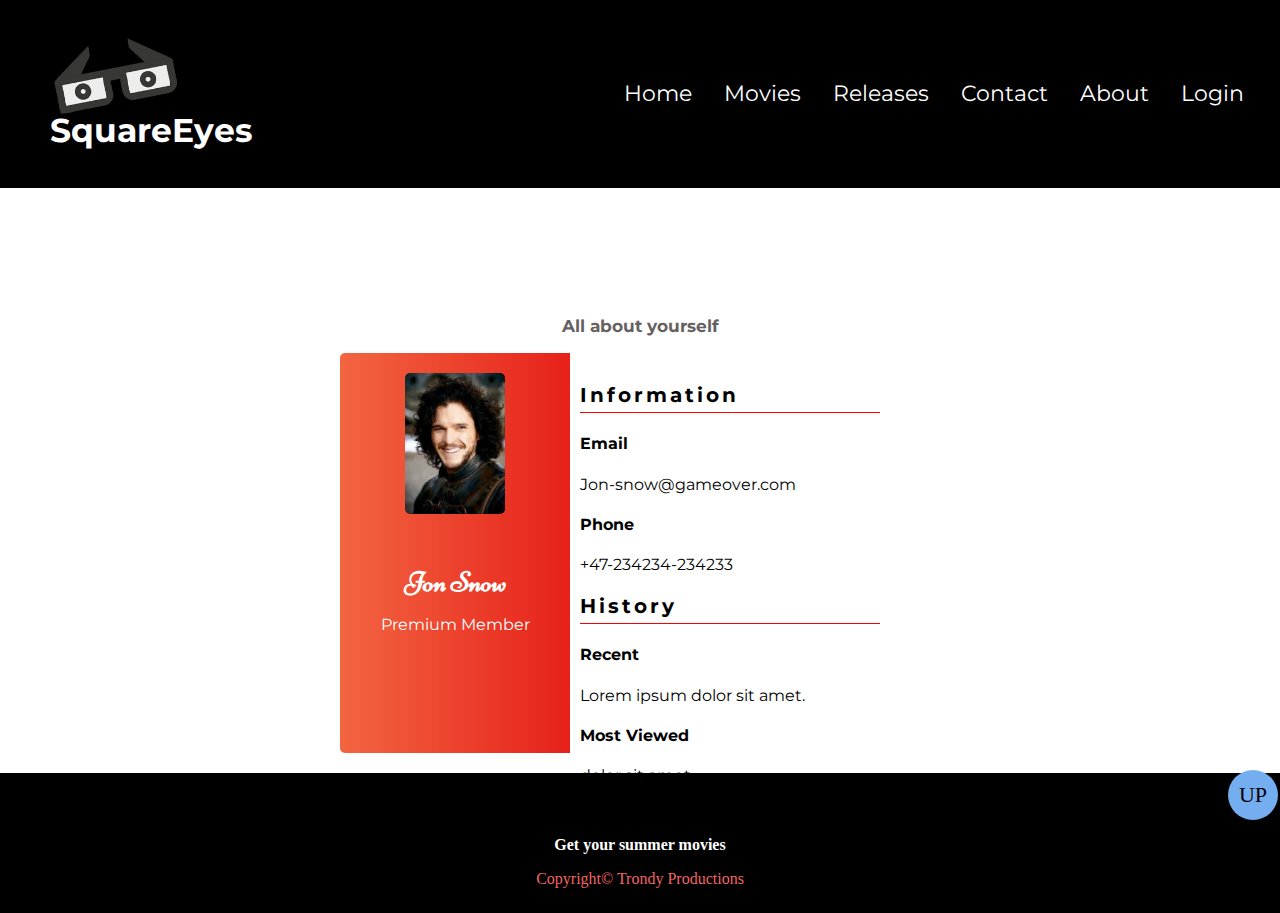
<file: profile.html>
<!DOCTYPE html>
<html lang="en">
	<head>
		<meta charset="UTF-8" />
		<meta name="keywords" content="Movies, Watch film, Share movies" />
		<meta name="author" content="Trondy" />
		<meta http-equiv="X-UA-Compatible" content="IE=edge" />
		<meta name="viewport" content="width=device-width, initial-scale=1.0" />
		<title>SquareEyes - Profile page</title>
		<meta name="description" content="SquareEyes Profile page" />

		<link rel="shortcut icon" type="image/png" href="Images/icon.png" />
		<link rel="stylesheet" href="/styles/nav.css" />
		<link rel="stylesheet" href="/styles/news.css" />
		<script src="/js/script.js" defer></script>
		<!-- Hotjar Tracking Code for My site -->
		<script>
			(function (h, o, t, j, a, r) {
				h.hj =
					h.hj ||
					function () {
						(h.hj.q = h.hj.q || []).push(arguments);
					};
				h._hjSettings = { hjid: 2723098, hjsv: 6 };
				a = o.getElementsByTagName("head")[0];
				r = o.createElement("script");
				r.async = 1;
				r.src = t + h._hjSettings.hjid + j + h._hjSettings.hjsv;
				a.appendChild(r);
			})(window, document, "https://static.hotjar.com/c/hotjar-", ".js?sv=");
		</script>
	</head>
	<body>
		<nav class="navbar">
			<img src="images/icon.png" class="logo" alt="logo" />
			<h2 class="sitename">SquareEyes</h2>
			<a href="#" class="toggle-button">
				<span class="bar"></span>
				<span class="bar"></span>
				<span class="bar"></span>
				<span class="bar"></span>
			</a>
			<div class="navbar-links">
				<ul>
					<li><a href="index.html">Home</a></li>
					<li><a href="store.html">Movies</a></li>
					<li><a href="news.html">Releases</a></li>
					<li><a href="contact.html">Contact</a></li>
					<li><a href="about.html">About</a></li>
					<li><a href="login.html">Login</a></li>
				</ul>
			</div>
		</nav>
		<div class="mobile-list">
			<ul>
				<li><a href="#">
					<img src="images/navlist.png" class="icon" alt="icon of hamburger" style="width:50px;height:50px;"/>
				</a></li>
				<li><a href="/index.html">
					<img src="images/home.png" class="icon" alt="icon of home" style="width:50px;height:50px;"/>
				</a></li>
				<li><a href="/store.html">
					<img src="images/movies.png" class="icon" alt="icon of movies" style="width:50px;height:50px;"/>
				</a></li>
				<li><a href="/profile.html">
					<img src="images/user.png" class="icon" alt="icon of user" style="width:50px;height:50px;"/>
				</a></li>
				<li><a href="/about.html">
					<img src="images/about.png" class="icon" alt="icon of about" style="width:50px;height:50px;"/>
				</a></li>
			</ul>
		</div>
		<main>
			<section class="profilehead">
				<div class="headline">
					<h1>Your Profile</h1>
					<p>All about yourself</p>
				</div>
			</section>
			<div class="wrapperpro">
				<div class="left">
					<img src="./images/jonsnow.JPG" alt="user" width="100" />
					<h4>Jon Snow</h4>
					<p>Premium Member</p>
				</div>
				<div class="right">
					<div class="info">
						<h3>Information</h3>
						<div class="info_data">
							<div class="data">
								<h4>Email</h4>
								<p>Jon-snow@gameover.com</p>
							</div>
							<div class="data">
								<h4>Phone</h4>
								<p>+47-234234-234233</p>
							</div>
						</div>
					</div>

					<div class="history">
						<h3>History</h3>
						<div class="history_data">
							<div class="data">
								<h4>Recent</h4>
								<p>Lorem ipsum dolor sit amet.</p>
							</div>
							<div class="data">
								<h4>Most Viewed</h4>
								<p>dolor sit amet.</p>
							</div>
						</div>
					</div>
				</div>
			</div>
		</main>

		<footer>
			<section class="footer">
				<div>
					<h2 class="h2footer">Get your summer movies</h2>
					<p class="co">Copyright&copy; Trondy Productions</p>
				</div>
			</section>
			<a class="gotop-btn" href="#">UP</a>
		</footer>
	</body>
</html>
</file>
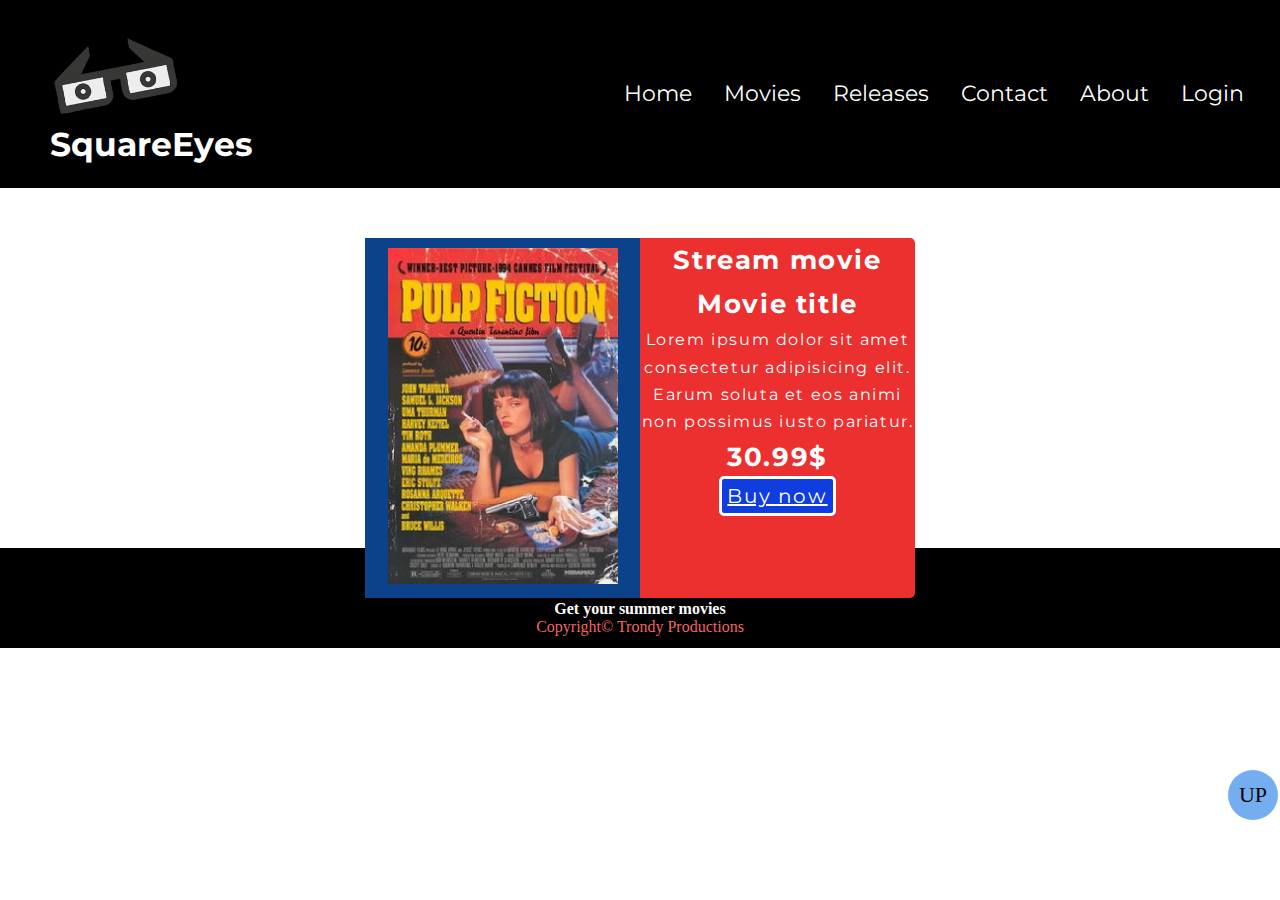
<file: purchase.html>
<!DOCTYPE html>
<html lang="en">
	<head>
		<meta charset="UTF-8" />
		<meta name="keywords" content="Movies, Watch film, Share movies" />
		<meta name="author" content="Trondy" />
		<meta http-equiv="X-UA-Compatible" content="IE=edge" />
		<meta name="viewport" content="width=device-width, initial-scale=1.0" />
		<title>SquareEyes - Purchase movies</title>
		<meta
			name="description"
			content="Purchase movie at SquareEyes streaming service"
		/>

		<link rel="shortcut icon" type="image/png" href="Images/icon.png" />
		<link rel="stylesheet" href="/styles/nav.css" />
		<link rel="stylesheet" href="/styles/purchase.css" />
		<script src="/js/script.js" defer></script>
		<!-- Hotjar Tracking Code for My site -->
		<script>
			(function (h, o, t, j, a, r) {
				h.hj =
					h.hj ||
					function () {
						(h.hj.q = h.hj.q || []).push(arguments);
					};
				h._hjSettings = { hjid: 2723098, hjsv: 6 };
				a = o.getElementsByTagName("head")[0];
				r = o.createElement("script");
				r.async = 1;
				r.src = t + h._hjSettings.hjid + j + h._hjSettings.hjsv;
				a.appendChild(r);
			})(window, document, "https://static.hotjar.com/c/hotjar-", ".js?sv=");
		</script>
	</head>
	<body>
		<nav class="navbar">
			<img src="images/icon.png" class="logo" alt="logo" />
			<h2 class="sitename">SquareEyes</h2>
			<a href="#" class="toggle-button">
				<span class="bar"></span>
				<span class="bar"></span>
				<span class="bar"></span>
				<span class="bar"></span>
			</a>
			<div class="navbar-links">
				<ul>
					<li><a href="index.html">Home</a></li>
					<li><a href="store.html">Movies</a></li>
					<li><a href="news.html">Releases</a></li>
					<li><a href="contact.html">Contact</a></li>
					<li><a href="about.html">About</a></li>
					<li><a href="login.html">Login</a></li>
				</ul>
			</div>
		</nav>
		<div class="mobile-list">
			<ul>
				<li><a href="#">
					<img src="images/navlist.png" class="icon" alt="icon of hamburger" style="width:50px;height:50px;"/>
				</a></li>
				<li><a href="/index.html">
					<img src="images/home.png" class="icon" alt="icon of home" style="width:50px;height:50px;"/>
				</a></li>
				<li><a href="/store.html">
					<img src="images/movies.png" class="icon" alt="icon of movies" style="width:50px;height:50px;"/>
				</a></li>
				<li><a href="/profile.html">
					<img src="images/user.png" class="icon" alt="icon of user" style="width:50px;height:50px;"/>
				</a></li>
				<li><a href="/about.html">
					<img src="images/about.png" class="icon" alt="icon of about" style="width:50px;height:50px;"/>
				</a></li>
			</ul>
		</div>
		<main>
			<div class="wrapper">
				<div class="left">
					<img src="./images/1.jpg" alt="movie" width="250" />
				</div>
				<div class="right">
					<div class="info">
						<h1>Stream movie</h1>
						<div class="info_data">
							<div class="data">
								<h2>Movie title</h2>
								<p>
									Lorem ipsum dolor sit amet consectetur adipisicing elit. Earum
									soluta et eos animi non possimus iusto pariatur.
								</p>
							</div>
							<div class="data">
								<h2>30.99$</h2>
								<a href="/film.html" class="btn-sales">Buy now</a>
							</div>
						</div>
					</div>
				</div>
			</div>
		</main>

		<footer>
			<section class="footer">
				<div>
					<h2 class="h2footer">Get your summer movies</h2>
					<p class="co">Copyright&copy; Trondy Productions</p>
				</div>
			</section>
			<a class="gotop-btn" href="#">UP</a>
		</footer>
	</body>
</html>
</file>
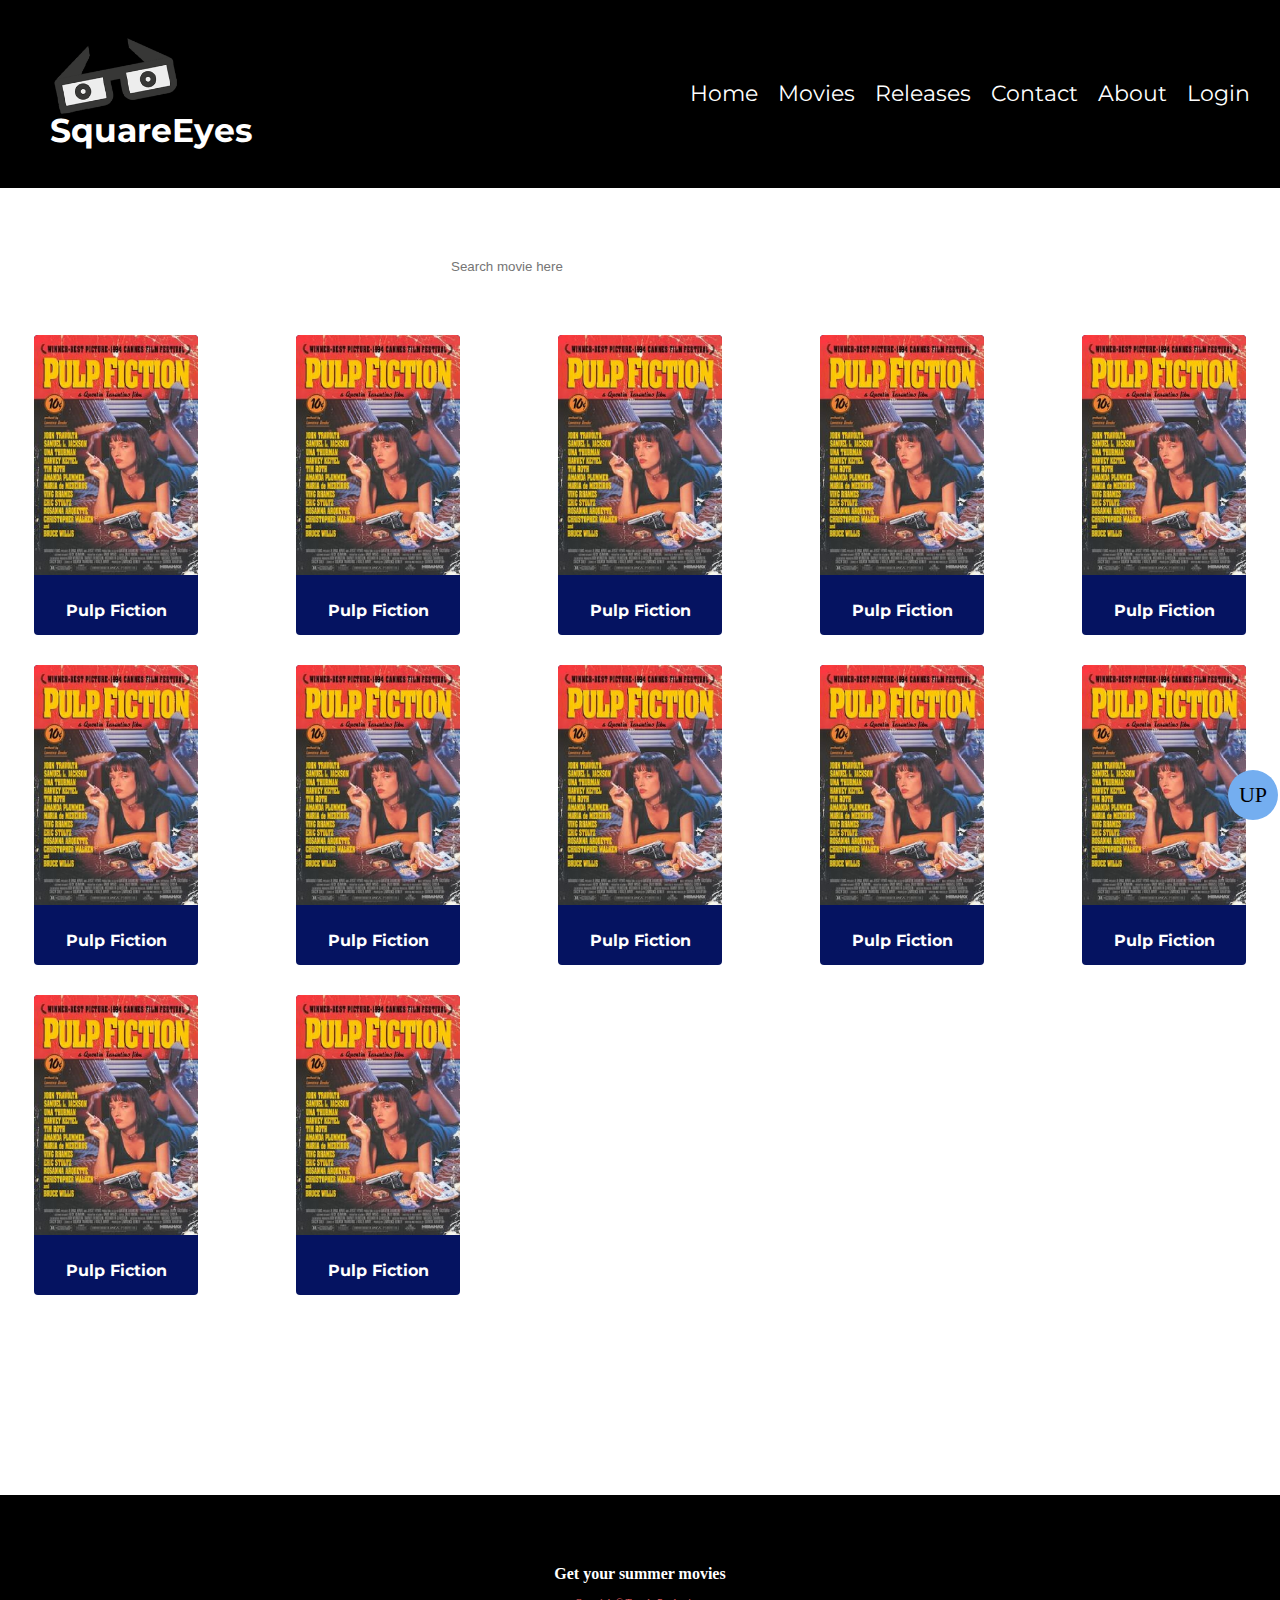
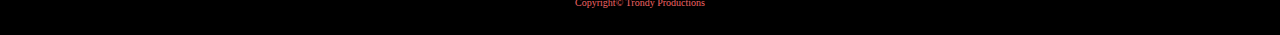
<file: search.html>
<!DOCTYPE html>
<html lang="en">
	<head>
		<meta charset="UTF-8" />
		<meta name="keywords" content="Movies, Watch film, Share movies" />
		<meta name="author" content="Trondy" />
		<meta http-equiv="X-UA-Compatible" content="IE=edge" />
		<meta name="viewport" content="width=device-width, initial-scale=1.0" />
		<title>SquareEyes - Search page</title>
		<meta name="description" content="Search movies at SquareEyes" />
		<link rel="shortcut icon" type="image/png" href="Images/icon.png" />
		<link rel="stylesheet" href="/styles/nav.css" />
		<link rel="stylesheet" href="/styles/search.css" />
		<script src="/js/script.js" defer></script>
		<!-- Hotjar Tracking Code for My site -->
		<script>
			(function (h, o, t, j, a, r) {
				h.hj =
					h.hj ||
					function () {
						(h.hj.q = h.hj.q || []).push(arguments);
					};
				h._hjSettings = { hjid: 2723098, hjsv: 6 };
				a = o.getElementsByTagName("head")[0];
				r = o.createElement("script");
				r.async = 1;
				r.src = t + h._hjSettings.hjid + j + h._hjSettings.hjsv;
				a.appendChild(r);
			})(window, document, "https://static.hotjar.com/c/hotjar-", ".js?sv=");
		</script>
	</head>
	<body>
		<nav class="navbar">
			<img src="/images/icon.png" class="logo" alt="logo" />
			<h2 class="sitename">SquareEyes</h2>
			<a href="#" class="toggle-button">
				<span class="bar"></span>
				<span class="bar"></span>
				<span class="bar"></span>
				<span class="bar"></span>
			</a>
			<div class="navbar-links">
				<ul>
					<li><a href="index.html">Home</a></li>
					<li><a href="store.html">Movies</a></li>
					<li><a href="news.html">Releases</a></li>
					<li><a href="contact.html">Contact</a></li>
					<li><a href="about.html">About</a></li>
					<li><a href="login.html">Login</a></li>
				</ul>
			</div>
		</nav>
		<div class="mobile-list">
			<ul>
				<li><a href="#">
					<img src="images/navlist.png" class="icon" alt="icon of hamburger" style="width:50px;height:50px;"/>
				</a></li>
				<li><a href="/index.html">
					<img src="images/home.png" class="icon" alt="icon of home" style="width:50px;height:50px;"/>
				</a></li>
				<li><a href="/store.html">
					<img src="images/movies.png" class="icon" alt="icon of movies" style="width:50px;height:50px;"/>
				</a></li>
				<li><a href="/profile.html">
					<img src="images/user.png" class="icon" alt="icon of user" style="width:50px;height:50px;"/>
				</a></li>
				<li><a href="/about.html">
					<img src="images/about.png" class="icon" alt="icon of about" style="width:50px;height:50px;"/>
				</a></li>
			</ul>
		</div>
		<div class="search-wrapper">
			<form>
				<input
					type="text"
					name="focus"
					required
					class="search-box"
					placeholder="Search movie here"
				/>
			</form>
		</div>

		<div class="grid">
			<div class="grid-item">
				<div class="card">
					<a href="/purchase.html"
						><img src="./images/1.jpg" alt="movie" width="164" height="240"
					/></a>
					<div class="card-content">
						<h2 class="card-header">Pulp Fiction</h2>
					</div>
				</div>
			</div>
			<div class="grid-item">
				<div class="card">
					<a href="/purchase.html"
						><img src="./images/1.jpg" alt="movie" width="164" height="240"
					/></a>
					<div class="card-content">
						<h2 class="card-header">Pulp Fiction</h2>
					</div>
				</div>
			</div>
			<div class="grid-item">
				<div class="card">
					<a href="/purchase.html"
						><img src="./images/1.jpg" alt="movie" width="164" height="240"
					/></a>
					<div class="card-content">
						<h2 class="card-header">Pulp Fiction</h2>
					</div>
				</div>
			</div>
			<div class="grid-item">
				<div class="card">
					<a href="/purchase.html"
						><img src="./images/1.jpg" alt="movie" width="164" height="240"
					/></a>
					<div class="card-content">
						<h2 class="card-header">Pulp Fiction</h2>
					</div>
				</div>
			</div>
			<div class="grid-item">
				<div class="card">
					<a href="/purchase.html"
						><img src="./images/1.jpg" alt="movie" width="164" height="240"
					/></a>
					<div class="card-content">
						<h2 class="card-header">Pulp Fiction</h2>
					</div>
				</div>
			</div>
			<div class="grid-item">
				<div class="card">
					<a href="/purchase.html"
						><img src="./images/1.jpg" alt="movie" width="164" height="240"
					/></a>
					<div class="card-content">
						<h2 class="card-header">Pulp Fiction</h2>
					</div>
				</div>
			</div>
			<div class="grid-item">
				<div class="card">
					<a href="/purchase.html"
						><img src="./images/1.jpg" alt="movie" width="164" height="240"
					/></a>
					<div class="card-content">
						<h2 class="card-header">Pulp Fiction</h2>
					</div>
				</div>
			</div>
			<div class="grid-item">
				<div class="card">
					<a href="/purchase.html"
						><img src="./images/1.jpg" alt="movie" width="164" height="240"
					/></a>
					<div class="card-content">
						<h2 class="card-header">Pulp Fiction</h2>
					</div>
				</div>
			</div>
			<div class="grid-item">
				<div class="card">
					<a href="/purchase.html"
						><img src="./images/1.jpg" alt="movie" width="164" height="240"
					/></a>
					<div class="card-content">
						<h2 class="card-header">Pulp Fiction</h2>
					</div>
				</div>
			</div>
			<div class="grid-item">
				<div class="card">
					<a href="/purchase.html"
						><img src="./images/1.jpg" alt="movie" width="164" height="240"
					/></a>
					<div class="card-content">
						<h2 class="card-header">Pulp Fiction</h2>
					</div>
				</div>
			</div>
			<div class="grid-item">
				<div class="card">
					<a href="/purchase.html"
						><img src="./images/1.jpg" alt="movie" width="164" height="240"
					/></a>
					<div class="card-content">
						<h2 class="card-header">Pulp Fiction</h2>
					</div>
				</div>
			</div>
			<div class="grid-item">
				<div class="card">
					<a href="/purchase.html"
						><img src="./images/1.jpg" alt="movie" width="164" height="240"
					/></a>
					<div class="card-content">
						<h2 class="card-header">Pulp Fiction</h2>
					</div>
				</div>
			</div>
		</div>

		<footer>
			<section class="footer">
				<div>
					<h2 class="h2footer">Get your summer movies</h2>
					<p class="co">Copyright&copy; Trondy Productions</p>
				</div>
			</section>
			<a class="gotop-btn" href="#">UP</a>
		</footer>
	</body>
</html>
</file>
<file: styles/nav.css>
@import url("https://fonts.googleapis.com/css2?family=Montserrat:ital,wght@0,700;1,600&display=swap");

html, body {
  margin: 0;
  padding: 0;
  min-height: 100%;
  font-family: "Montserrat", sans-serif;
}
.navbar {
  display: flex;
  position: relative;
  justify-content: space-between;
  align-items: center;
  background-color: #000000;
  color: white;
  font-size: 22px;
}
.logo {
  display: flex;
  margin-top: 15px;
  margin-left: 50px;
  margin-bottom: 55px;
  width: 130px;
  cursor: pointer;
}

.sitename {
  position:absolute;
  margin-top: 100px;
  margin-left: 50px;
}

.navbar-links {
  height: 100%;
}

.navbar-links ul {
  display: flex;
  margin: 20px;
  padding: 0;
}

.navbar-links li {
  list-style: none;
}

.navbar-links li a {
  display: block;
  text-decoration: none;
  color: white;
  padding: 1rem;
}

.navbar-links li:hover,
.navbar-links.active {
  text-decoration: underline;
  text-transform: uppercase;
}

.toggle-button {
  margin: 20px;
  position: absolute;
  top: 0.75rem;
  right: 1rem;
  display: none;
  flex-direction: column;
  justify-content: space-between;
  width: 28px;
  height: 28px;
}

.toggle-button .bar {
  height: 3px;
  width: 100%;
  background-color: white;
  border-radius: 10px;
}
footer{
  position: block;
  align-content: center;
  bottom: 0;
  left: 0;
  right: 0;
  background: rgb(0, 0, 0);
  height: 100px;
  width: 100vw;
  font-family: "Open Sans";
  padding-top: 40px;
  color: rgb(240, 101, 101);
}

.h2footer {
  text-align: center;
  font-size: 16px;
  color: #ffffff;
}
.co {
  text-align: center;
}

.gotop-btn{
  position: fixed;
  width: 50px;
  height: 50px;
  background: #74aef0;
  bottom: 80px;
  right: 2px;
  border-radius: 25px;

  text-decoration: none;
  text-align: center;
  line-height: 50px;
  color: rgb(0, 0, 0);
  font-size: 22px;
}
.mobile-list {
  display: none;
}

/*----------------- separating the code -------*/

@media (max-width: 950px) {
  .navbar-links {
    font-size: 16px;
  }
  .logo {
    margin-left: 15px;
    margin-top: 5px;
    margin-bottom: 15px;
    width: 110px;
  }
  .sitename {
    font-size: 20px;
    margin-top: 90px;
  }
@media (max-width: 730px) {
  .logo {
    margin-left: 15px;
    margin-top: 10px;
    width: 120px;
  }
  .sitename {
    font-size: 20px;
    margin-top: 90px;
  }
  .navbar {
    flex-direction: column;
    align-items: flex-start;
  }

  .toggle-button {
    display: flex;
    margin-top: 20px;
    margin-right: 20px;
  }

  .navbar-links {
    display: none;
    width: 100%;
  }

  .navbar-links ul {
    width: 100%;
    flex-direction: column;
    font-size: 20px;
    line-height: 50px;
    text-decoration: underline;
  }

  .navbar-links ul li {
    text-align: center;
  }

  .navbar-links ul li a {
    padding: 0.5rem 1rem;
  }

  .navbar-links.active {
    display: flex;
  }
  @media only screen and (max-width:560px) {

  .mobile-list {
    display: block;
    color: white;
    position: fixed;
    bottom: 0;
    left: 0;
    justify-content: space-around;
    align-items: center;
    width: 100%;
    background-color: white;
  }
  .mobile-list li {
    display: inline;
    align-self: auto;
    margin: auto;
  }
  .mobile-list li .icon {
    margin-right: 5px;
  }
}
}
}
</file>
<file: styles/cards.css>
@import url("https://fonts.googleapis.com/css2?family=Montserrat:ital,wght@0,700;1,600&display=swap");

html, body {
	margin: 0;
	padding: 0;
	min-height: 100%;
	font-family: "Montserrat", sans-serif;
  }

.grid {
	display: grid;
	margin-bottom: 100px;
	margin-top: 100px;
	justify-content: space-evenly;
	gap: 3rem;
	grid-template-columns: repeat(auto-fit, minmax(25rem, 1fr));
	align-items: center;
}

.grid-item {
	background-color: #051361;
	border-radius: 0.4rem;
	overflow: hidden;
	cursor: pointer;
	transition: 0.5s;
	max-width: 100%;
	margin: 2% auto 0 auto;
}

.card {
	display: flex;
	flex-direction: column;
	max-height: 650px;
	max-width: 320px;
}

.card-img {
	display: block;
	width: auto;
	max-height: 50%;
	object-fit: scale-down;
}

.card-content {
	padding: 0.5rem;
	align-content: center;
}

.card-header {
	font-family: "Montserrat", sans-serif;
	text-align: center;
	margin: auto;
	font-size: 2rem;
	font-weight: 500;
	color: #ffffff;
}

.card-text {
	font-family: "Montserrat", sans-serif;
	text-align: center;
	font-weight: bold;
	font-size: .6rem;
	letter-spacing: 0.1rem;
	line-height: .7;
	color: #ffffff;
	margin-bottom: 2.5rem;
}

.card-btn {
	display: block;
	padding: 1.5rem;
	font-size: 1rem;
	text-align: center;
	color: #ffffff;
	background-color: #000000;
	border: none;
	border-radius: 0.4rem;
	transition: 0.2s;
	cursor: pointer;
	letter-spacing: 0.1rem;
	text-decoration: none;
}

.card-btn:hover,
.card-btn:active {
	background-color: #8d1606f6;
}

@media only screen and (max-width: 550px) {
	.grid-item {
		width: 75%;
		padding-bottom: 40px;
		margin-bottom: 10em;
	}
	.card-img {
		display: block;
		width: auto;
		height: 349px;
		margin-top: 2px;
		object-fit: scale-down;
	}
	.grid {
		grid-template-columns: 1fr;
		grid-template-rows: 1fr 1fr 1fr 1fr 1fr 1fr;
		gap: 1rem;
	}
}
</file>
<file: styles/main.css>
@import url("https://fonts.googleapis.com/css2?family=Montserrat:ital,wght@0,700;1,600&display=swap");
@import url("https://fonts.googleapis.com/css2?family=Niconne&display=swap");
html, body {
	margin: 0;
	padding: 0;
	min-height: 100%;
	font-family: "Montserrat", sans-serif;
  }
.h1slogan {
	color: #1d97e7;
	font-family: "Niconne", cursive;
	font-size: 46px;
	text-align: center;
}
.btn-login {
	position: relative;
	background-color: #f11f1f;
	border: 3px solid #cf5c5c;
	color: #ffffff;
	font-size: 20px;
	width: 125px;
	padding: 14px 30px;
	cursor: pointer;
	border-radius: 5px;
	margin-right: 20px;
	text-decoration: none;
}
.btn-producer {
	position: relative;
	background-color: #102d94;
	border: 3px solid #4f45e0;
	color: #ffffff;
	font-size: 20px;
	padding: 14px 19px;
	cursor: pointer;
	border-radius: 5px;
	text-decoration: none;
}
.topper {
	display: grid;
	place-items: center;
	margin-top: 20px;
}

.btn-login:hover,
.btn-login:active {
	background-color: #c01600f6;
}
.btn-producer:hover,
.btn-producer:active {
	background-color: #180488f6;
}
@media (max-width: 650px) {
	.btn-group button {
		margin-top: 35px;
		width: fit-content;
		height: fit-content;
		font-size: 13px;
	}
	.topper {
		margin-top: 20px;
	}
	.h1slogan {
		font-size: 22px;
	}
	h1 {
		margin-bottom: 50px;
	}
}
</file>
<file: styles/news.css>
@import url("https://fonts.googleapis.com/css2?family=Montserrat:ital,wght@0,700;1,600&display=swap");
@import url("https://fonts.googleapis.com/css2?family=Niconne&display=swap");

html {
	box-sizing: border-box;
}

body {
	background-color: #ffffff;
	font-family: "Montserrat", sans-serif;
	justify-content: center;
	align-items: center;
	min-height: 100vh;
}
.main-content {
	max-width: 900px;
	margin: 0 auto;
	padding: 100px 0 0;
}
.film-frame {
	width: 100%;
	height: 0;
	padding-bottom: 56.25%;
	position: relative;
}
.film-frame iframe {
	position: absolute;
	width: 100%;
	height: 100%;
	padding-bottom: 56.25%;
}
/*------------------------Profile page-------------*/
.profilehead {
	display: block;
	position: relative;
	text-align: center;
	color: #ffffff;
}
.headline {
	font-size: 25px;
	font-weight: bold;
}
.headline p {
	color: #666161;
	font-size: 17px;
}
.wrapperpro {
	display: flex;
	position: relative;
	padding-left: 20px;
	padding-bottom: 20px;
	max-height: 400px;
	margin-left: 25%;
}

.wrapperpro .left {
	width: 200px;
	background: linear-gradient(to right, #f36541, #e6211a);
	padding: 20px 15px;
	border-top-left-radius: 5px;
	border-bottom-left-radius: 5px;
	text-align: center;
	color: rgb(255, 255, 255);
}

.wrapperpro .left img {
	border-radius: 5px;
	margin-bottom: 10px;
}

.wrapperpro .left h4 {
	font-size: 28px;
	font-family: "Niconne", cursive;
	margin-bottom: 10px;
}

.wrapperpro .right {
	width: 300px;
	background: #ffffff;
	padding: 10px 10px;
	border-top-right-radius: 5px;
	border-bottom-right-radius: 5px;
}

.wrapperpro .right .info,
.wrapperpro .right .history {
	margin-bottom: 5px;
}

.wrapperpro .right .info h3,
.wrapperpro .right .history h3 {
	margin-bottom: 5px;
	padding-bottom: 5px;
	border-bottom: 1px solid #fb0000;
	color: #000000;
	font-size: 20px;
	letter-spacing: 3px;
}

/*------------------------end of Profile page-------------*/
.article {
	color: rgb(0, 0, 0);
	font-family: "Montserrat", sans-serif;
	margin: -1em auto;
	padding: 0.5em 1em;
	max-width: 820px;
	font-size: 2em;
	line-height: 1.25;
	padding-top: 30px;
	padding-bottom: 200px;
}
.article-text {
	margin-top: 25px;
	font-size: large;
}

@media (max-width: 650px) {
	.newsrow {
		display: flex;
		flex-direction: column;
		gap: 40px;
	}
	.login-form {
		grid-template-columns: 1fr;
		grid-template-rows: 1fr, 1fr;
	}
	.wrapperpro {
		position: relative;
		place-content: center;
		margin: auto;
		margin-left: 13%;
		padding: 0;
		max-width: 350px;
		max-height: 350px;
		display: flex;
	}
	.wrapperpro .right {
		width: 210px;
		background: #ffffff;
		border-radius: 5px;
	}
	.wrapperpro .left {
		border-radius: 5px;
	}
	.headline {
		font-size: 18px;
	}
}
</file>
<file: styles/contactform.css>
@import url("https://fonts.googleapis.com/css2?family=Montserrat:ital,wght@0,700;1,600&display=swap");

* {
  margin: 0;
  padding: 0;
  box-sizing: border-box;
	font-family: "Montserrat", sans-serif;
  }

body,
input,
textarea {
  font-family: "Montserrat", sans-serif;
}

.container {
  position: top;
  width: 100%;
  max-height: 150vh;
  padding: 2rem;
  background-color: #ffffff;
  overflow: hidden;
  display: flex;
  align-items: top;
  justify-content: center;
}

.form {
  width: 100%;
  max-width: 820px;
  background-color: rgb(255, 255, 255);
  border-radius: 10px;
  z-index: 1000;
  overflow: hidden;
  display: grid;
  grid-template-columns: repeat(2, 1fr);
}

.contact-container {
  background-color: #ffffff;
  position: relative;
  border-style:double;
  border-radius: 0px 20px 20px 0px;
}


.title {
  color: #fff;
  font-weight: 500;
  font-size: 1.5rem;
  line-height: 1;
  margin-bottom: 0.7rem;
}

.input-container {
  position: relative;
  margin: 1rem;
}


textarea {
  padding: 0.8rem 1.2rem;
  min-height: 150px;
  border-radius: 22px;
  resize: none;
  overflow-y: auto;
}

.input-container label {
  position: relative;
  top: 35%;
  left: 15px;
  transform: translateY(-50%);
  padding: 0 0.4rem;
  color: #ffffff;
  font-size: 0.9rem;
  font-weight: 400;
  pointer-events: none;
  z-index: 1000;
  transition: 0.5s;
}

.input-container.textarea label {
  top: 1rem;
  transform: translateY(0);
}

#error_message{
  margin-bottom: 20px;
  background: #fe8b8e;
  padding: 0px;
  text-align: center;
  font-size: 14px;
  transition: all 0.5s ease;
}
.btn {
  padding: 0.6rem 1.3rem;
  background-color: rgb(255, 255, 255);
  border: 2px solid #ffffff;
  font-size: 0.95rem;
  color: #000000;
  line-height: 1;
  border-radius: 25px;
  outline: none;
  cursor: pointer;
  transition: 0.3s;
  margin: 0;
}

.btn:hover {
  background-color: transparent;
  color: #fff;
}


.contact-info {
  padding: 2.3rem 2.2rem;
  position: relative;
  border-style: double;
  border-color: black;
  border-radius: 20px 0px 0px 20px;
}

.contact-info .title {
  color: #000000;
}

.text {
  color: rgb(0, 0, 0);
  margin: 1.5rem 0 2rem 0;
}

.information {
  display: flex;
  color: rgb(100, 99, 99);
  margin: 0.7rem 0;
  align-items: center;
  font-size: 0.95rem;
}

.icon {
  width: 35px;
  margin-right: .8rem;
}

.social-media {
  padding: 2rem 0 0 0;
}

.social-media p {
  color: rgb(0, 0, 0);
}

.social-icons {
  display: flex;
  margin-left: .5rem;
  margin-top: 1.5rem;
}

.social-icons a {
  width: 35px;
  height: 35px;
  border-radius: 5px;
  color: #fff;
  text-align: center;
  line-height: 35px;
  margin-right: 0.5rem;
  transition: 0.3s;
}

.social-icons a:hover {
  transform: scale(2);
}

form {
  padding: 2em;
  background: white;
  border-radius: 1rem;
}

input {
  border-radius: 10px;
  width: 100%;
  margin-top: 20px;
  padding: 8px;
  font-size: 16px;
}

button {
  background: rgb(0, 0, 0);
  border: none;
  width: 200px;
  padding: 1rem;
  color: white;
  margin-top: 10px;
  cursor: pointer;
  border-radius: 20px;
}

label {
  display: block;
  margin-top: 1rem;
}

.form-error {
  display: none;
  color: red;
  font-size: 0.9rem;
  margin-top: 2px;
}

@media (max-width: 850px) {
  .form {
    grid-template-columns: 1fr;
  }

  
  .text {
    margin: 1rem 0 1.5rem 0;
  }

  .social-media {
    padding: 1.5rem 0 0 0;
  }
}

@media (max-width: 480px) {
  .container {
    padding: 1.5rem;
  }

  form,
  .contact-info {
    padding: 1.7rem 1.6rem;
  }

  .text,
  .information,
  .social-media p {
    font-size: 0.8rem;
  }

  .title {
    font-size: 1.15rem;
  }

  .social-icons a {
    width: 30px;
    height: 30px;
    line-height: 30px;
  }

  .icon {
    width: 23px;
  }

  .input {
    padding: 0.45rem 1.2rem;
  }

  .btn {
    padding: 0.45rem 1.2rem;
  }
}
</file>
<file: styles/login.css>
@import url("https://fonts.googleapis.com/css2?family=Montserrat:ital,wght@0,700;1,600&display=swap");

html, body {
	margin: 0;
	padding: 0;
	min-height: 100%;
	font-family: "Montserrat", sans-serif;
  }
.h1signup {
	text-align: center;
}
.title,
.subheading {
	color: white;
	text-transform: uppercase;
	letter-spacing: 1px;
	line-height: 1;
}

.title {
	margin-top: 0;
	font-size: 26px;
	font-weight: 300;
}

.subheading {
	margin-top: 0;
	font-size: 20px;
	font-weight: 300;
}
.agreement,
.remember {
	font-size: 14px;
}

#btn-signup,
#btn-login {
	all: unset;
	cursor: pointer;
	display: inline-block;
	background: #ffffff;
	padding: 0.3em 1.5em;
	color: #000000;
	font-weight: 300;
	border-radius: 18px;
	font-size: 16px;
}

.login-form {
	display: flex;
	flex-wrap: wrap;
	width: 100%;
	max-width: 800px;
	margin: auto;
}

.first {
	order: 2;
	background-color: #f11f1f;
	padding-top: 2rem;
	padding-left: 2rem;
	width: 350px;
	height: 340px;
	border-radius: 18px;
	margin: auto;
}

.second {
	order: 1;
	background-color: #102d94;
	padding-top: 2rem;
	padding-left: 2rem;
	width: 350px;
	height: 340px;
	border-radius: 18px;
	margin: auto;
}

.form {
	margin: 1rem;
}

.form label {
	font-size: 14px;
}

.form text {
	all: unset;
	display: block;
	margin: 0.25em 0 1em;
	background: #ffffff;
	width: 12em;
	max-height: 0.5em;
	padding: 0.6em;
	color: rgb(0, 0, 0);
}

.form checkbox {
	margin-left: 1.5em;
	margin-right: 0.5em;
}
@media (max-width: 650px) {
	.login-form {
		grid-template-columns: 1fr;
		grid-template-rows: 1fr 1fr;
		font-size: small;
	}
	.first,
	.second {
		margin-top: 12px;
		width: 270px;
		height: 300px;
		padding-top: 20px;
	}
	.h1signup {
		font-size: 10px;
	}
	.title {
		font-size: 20px;
	}
}
</file>
<file: styles/purchase.css>
* {
	margin: 0;
	padding: 0;
	box-sizing: border-box;
	list-style: none;
}

body {
	background-color: #ffffff;
	min-height: 100vh;
}

.wrapper {
	position: relative;
	place-content: center;
	margin: auto;
	top: 50px;
	width: 550px;
	display: flex;
}

.wrapper .left {
	width: 50%;
	background: #0b428a;
	text-align: center;
	color: #fff;
}

.wrapper .left img {
	border-radius: 5px;
	padding: 10px;
}

.wrapper .right {
	width: 50%;
	text-align: center;
	color: #fff;
	background: rgb(236, 47, 47);
	border-top-right-radius: 5px;
	border-bottom-right-radius: 5px;
	letter-spacing: 0.1rem;
	line-height: 1.7;
}
.wrapper .right h1 {
	font-size: 26px;
	color: rgb(255, 255, 255);
}
.wrapper .right h4 {
	font-size: 18px;
	color: rgb(255, 255, 255);
}
.wrapper .right h2 {
	font-size: 26px;
	color: rgb(255, 255, 255);
}
.btn-sales {
	position: relative;
	background-color: #0f3de0;
	border: 3px solid #ffffff;
	color: #ffffff;
	font-size: 20px;
	padding: 5px 5px;
	cursor: pointer;
	margin: 10px;
	border-radius: 5px;
}
@media (max-width: 650px) {
	.wrapper {
		position: relative;
		place-content: center;
		margin: auto;
		top: 50px;
		width: 350px;
		display: flex;
		max-height: 400px;
	}
	.wrapper .left {
		border-top-left-radius: 5px;
		border-bottom-left-radius: 5px;
		padding: 0px;
		width: 180px;
		height: 400px;
	}
	.wrapper .right {
		border-top-right-radius: 5px;
		border-bottom-right-radius: 5px;
		padding: 0px;
		width: 180px;
		height: 400px;
	}
	.wrapper .left img {
		border-radius: 5px;
		height: auto;
	}
}
</file>
<file: styles/search.css>
html {
	box-sizing: border-box;
	font-size: 62.5%;
}
body {
	background-color: #ffffff;
	font-family: "Montserrat", sans-serif;
	min-height: 100vh;
}

.search-box,
.search-wrapper {
	position: relative;
	padding: 10px;
}
.search-wrapper {
	width: 400px;
	margin: auto;
	margin-top: 50px;
	margin-bottom: 40px;
}
.search-box {
	width: 80%;
	border: 1px solid rgb(255, 255, 255);
	outline: 0;
	border-radius: 15px;
}

.grid {
	display: grid;
	place-items: center;
	margin-bottom: 200px;
	margin-top: 5px;
	justify-content: space-evenly;
	gap: 3rem;
	grid-template-columns: repeat(auto-fit, minmax(200px, 1fr));
	align-items: center;
}

.grid-item {
	background-color: #051361;
	border-radius: 0.4rem;
	overflow: hidden;
	cursor: pointer;
	max-width: 180px;
	max-height: auto;
}

.card {
	display: flex;
	flex-direction: column;
	max-height: 300px;
	max-width: 300px;
}

.card-img {
	display: block;
	width: auto;
	height: 240px;
	margin-top: 1px;
	object-fit: scale-down;
}

.card-content {
	padding: 1rem;
}

.card-header {
	font-family: "Montserrat", sans-serif;
	text-align: center;
	font-size: 16px;
	color: #ffffff;
}

@media only screen and (max-width: 550px) {
	.grid-item {
	}
	.card-img {
	}
	.grid {
		grid-template-columns: 1fr;
		grid-template-rows: 1fr 1fr 1fr 1fr 1fr 1fr;
		gap: 1rem;
	}
}
</file>
